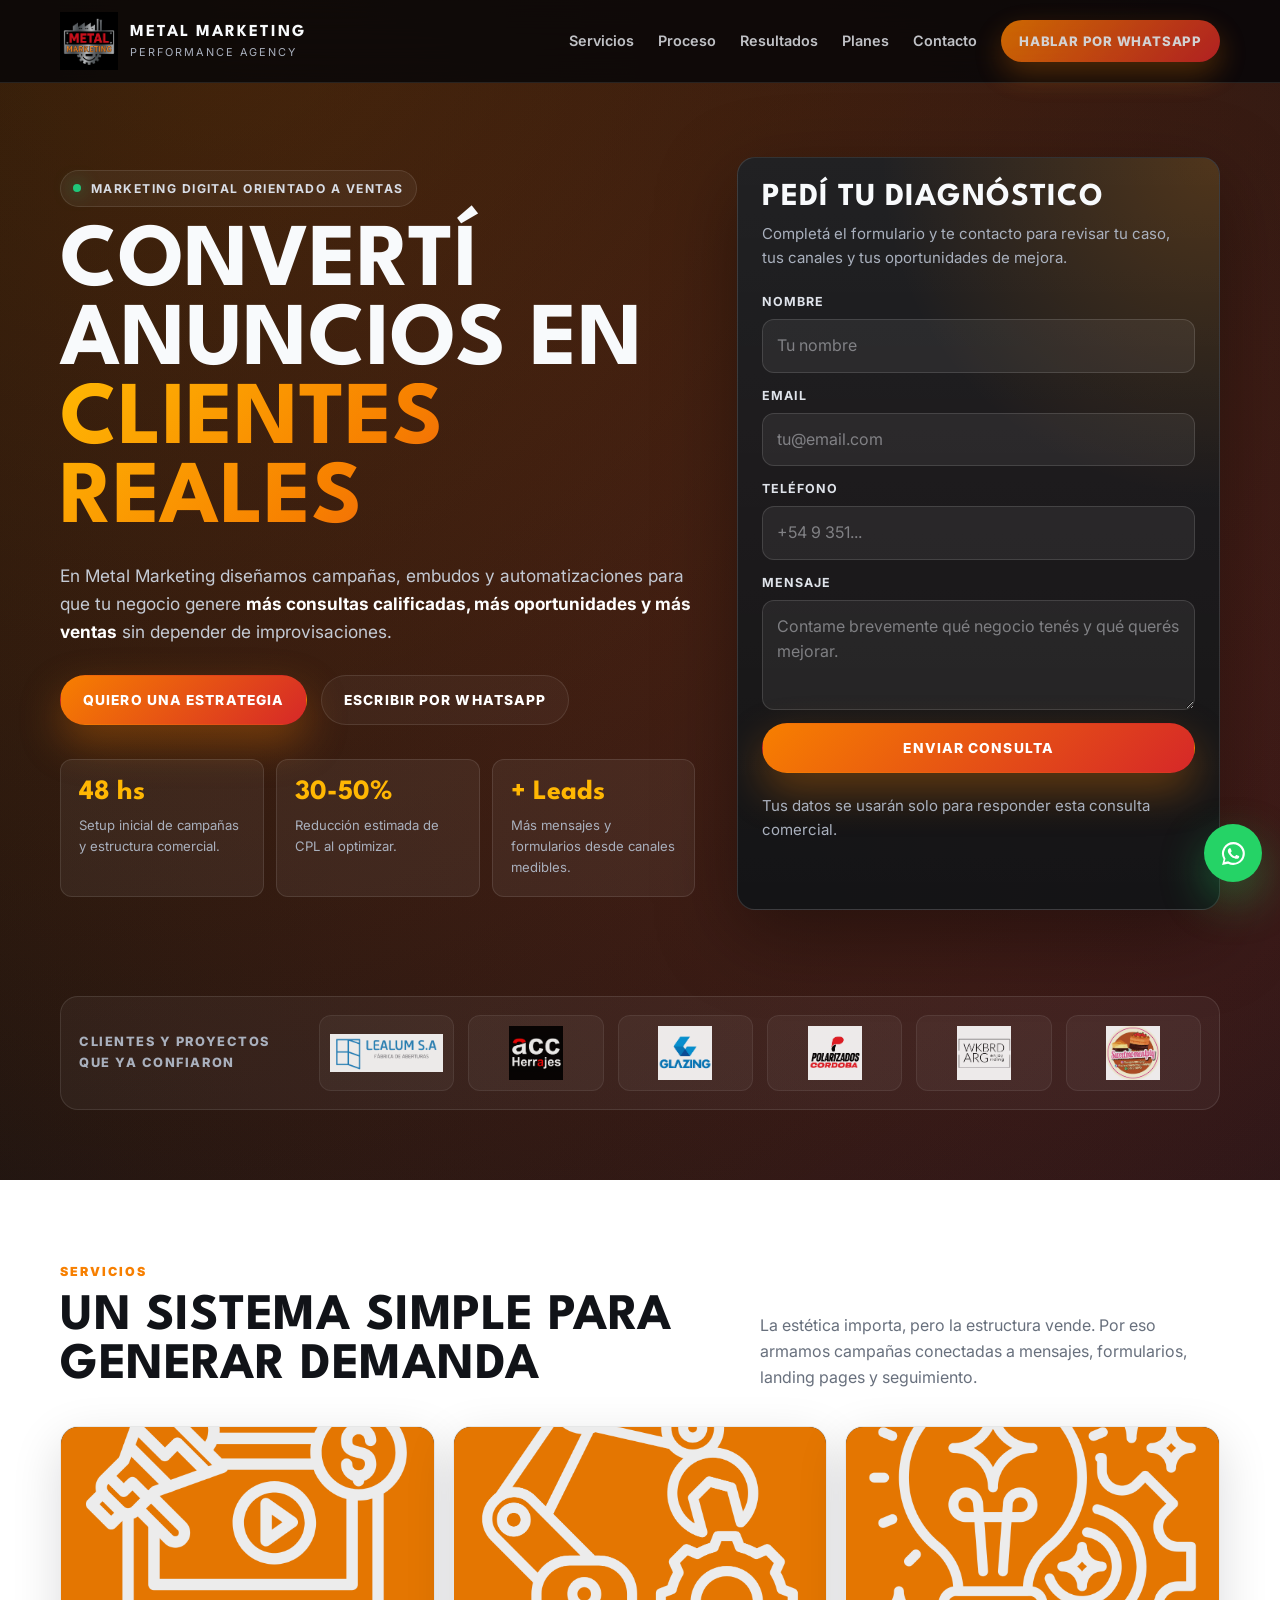
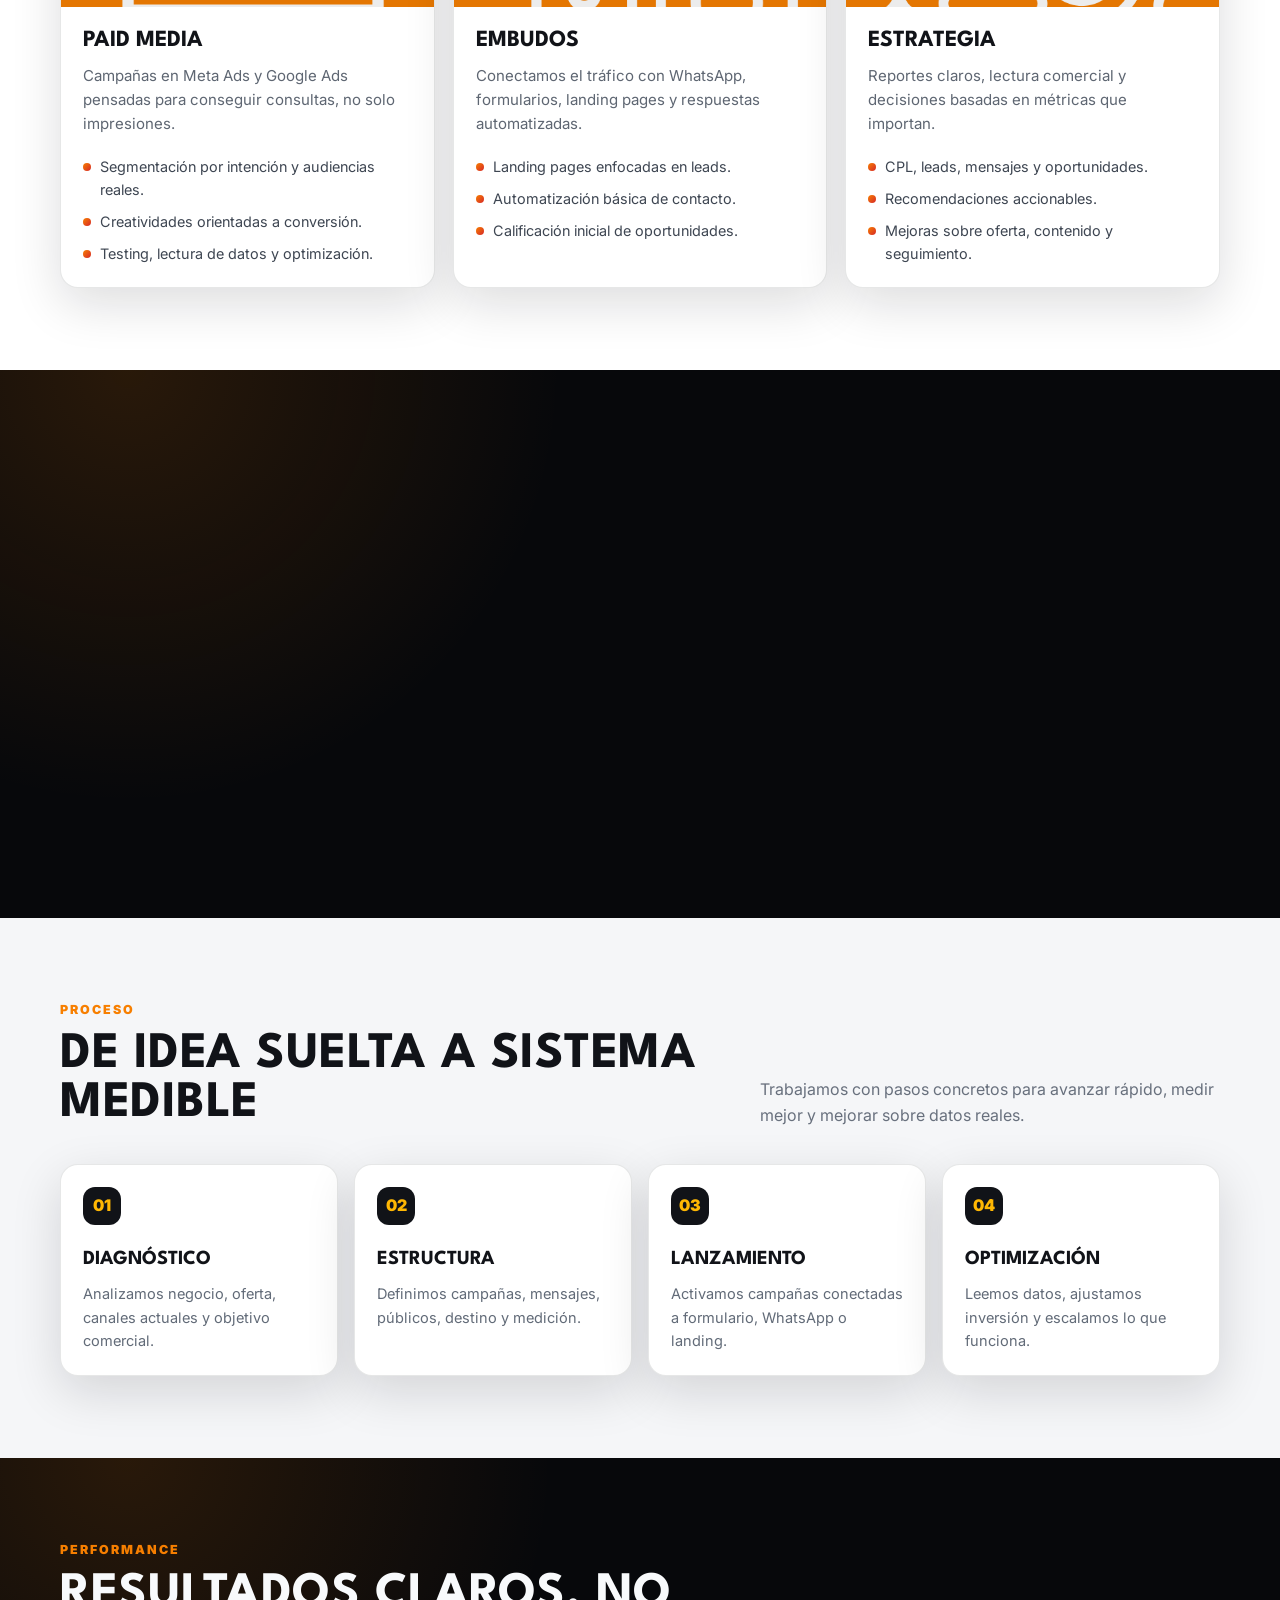
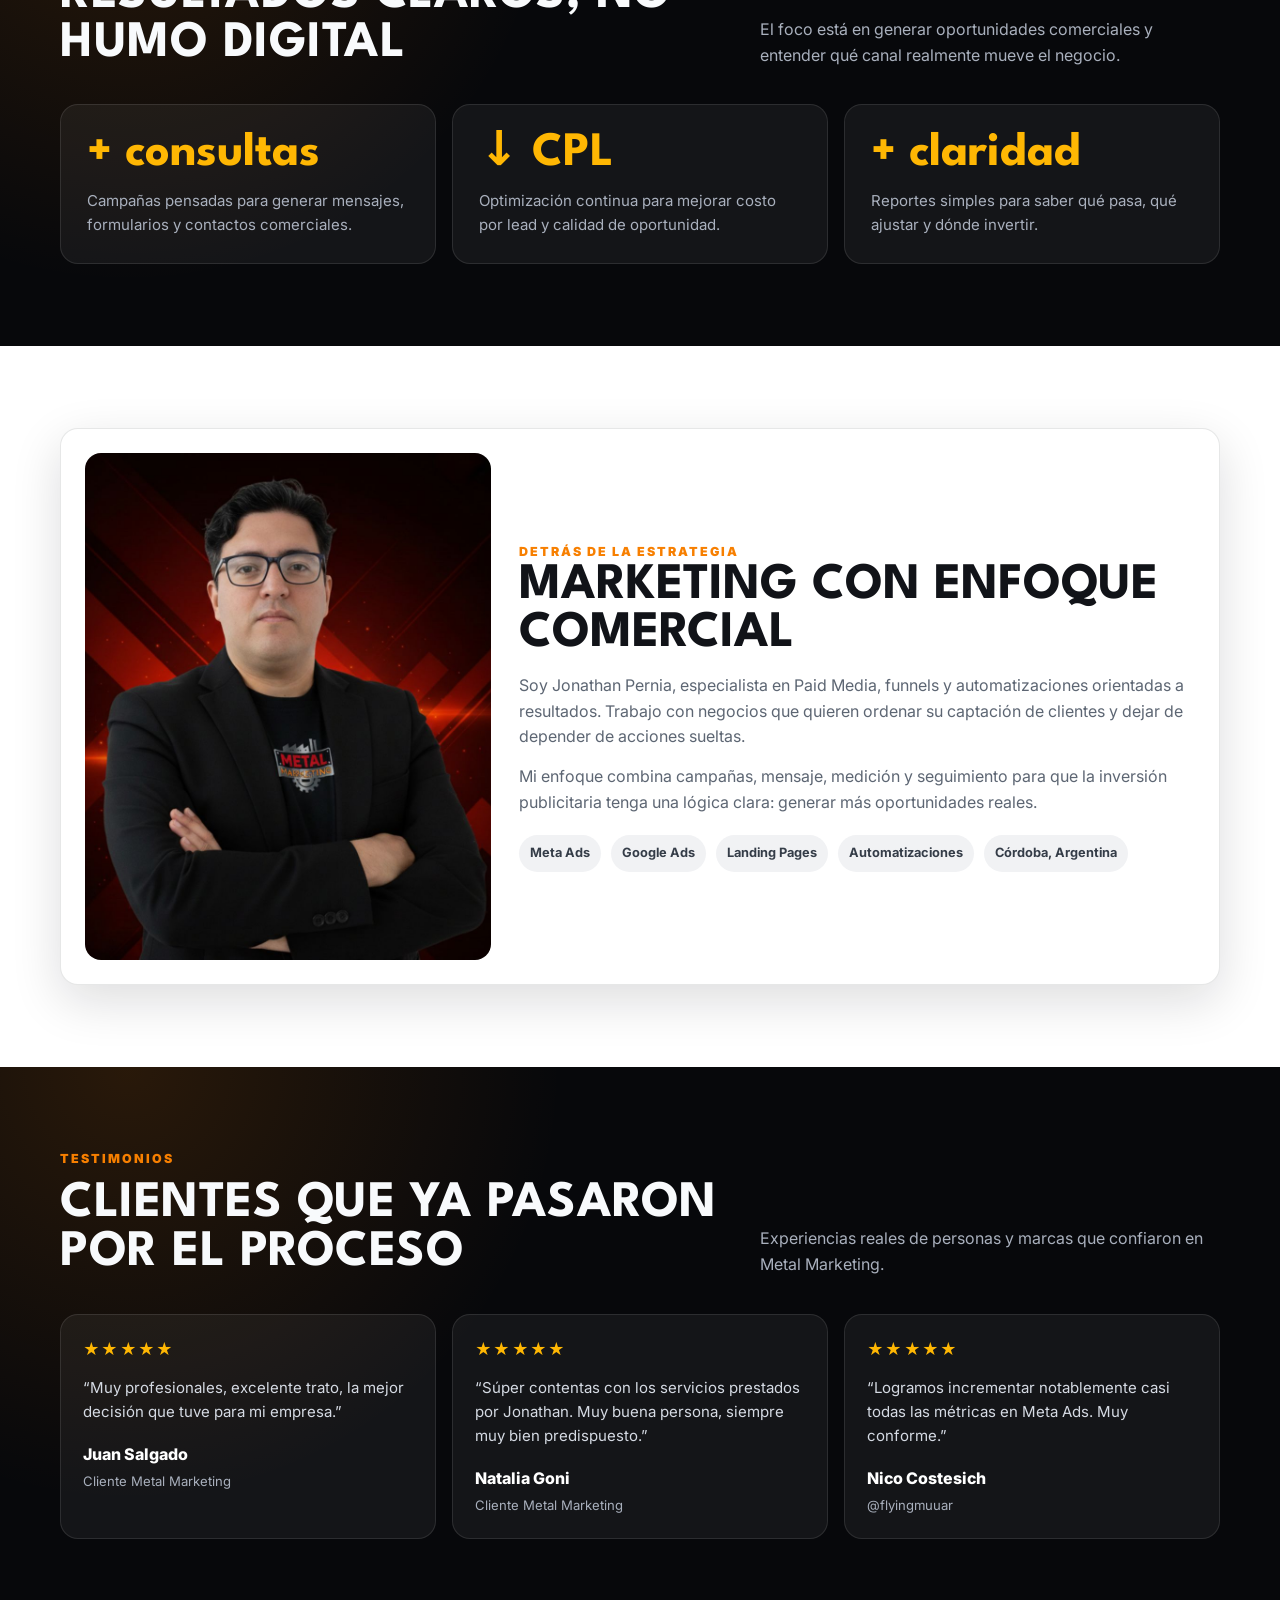
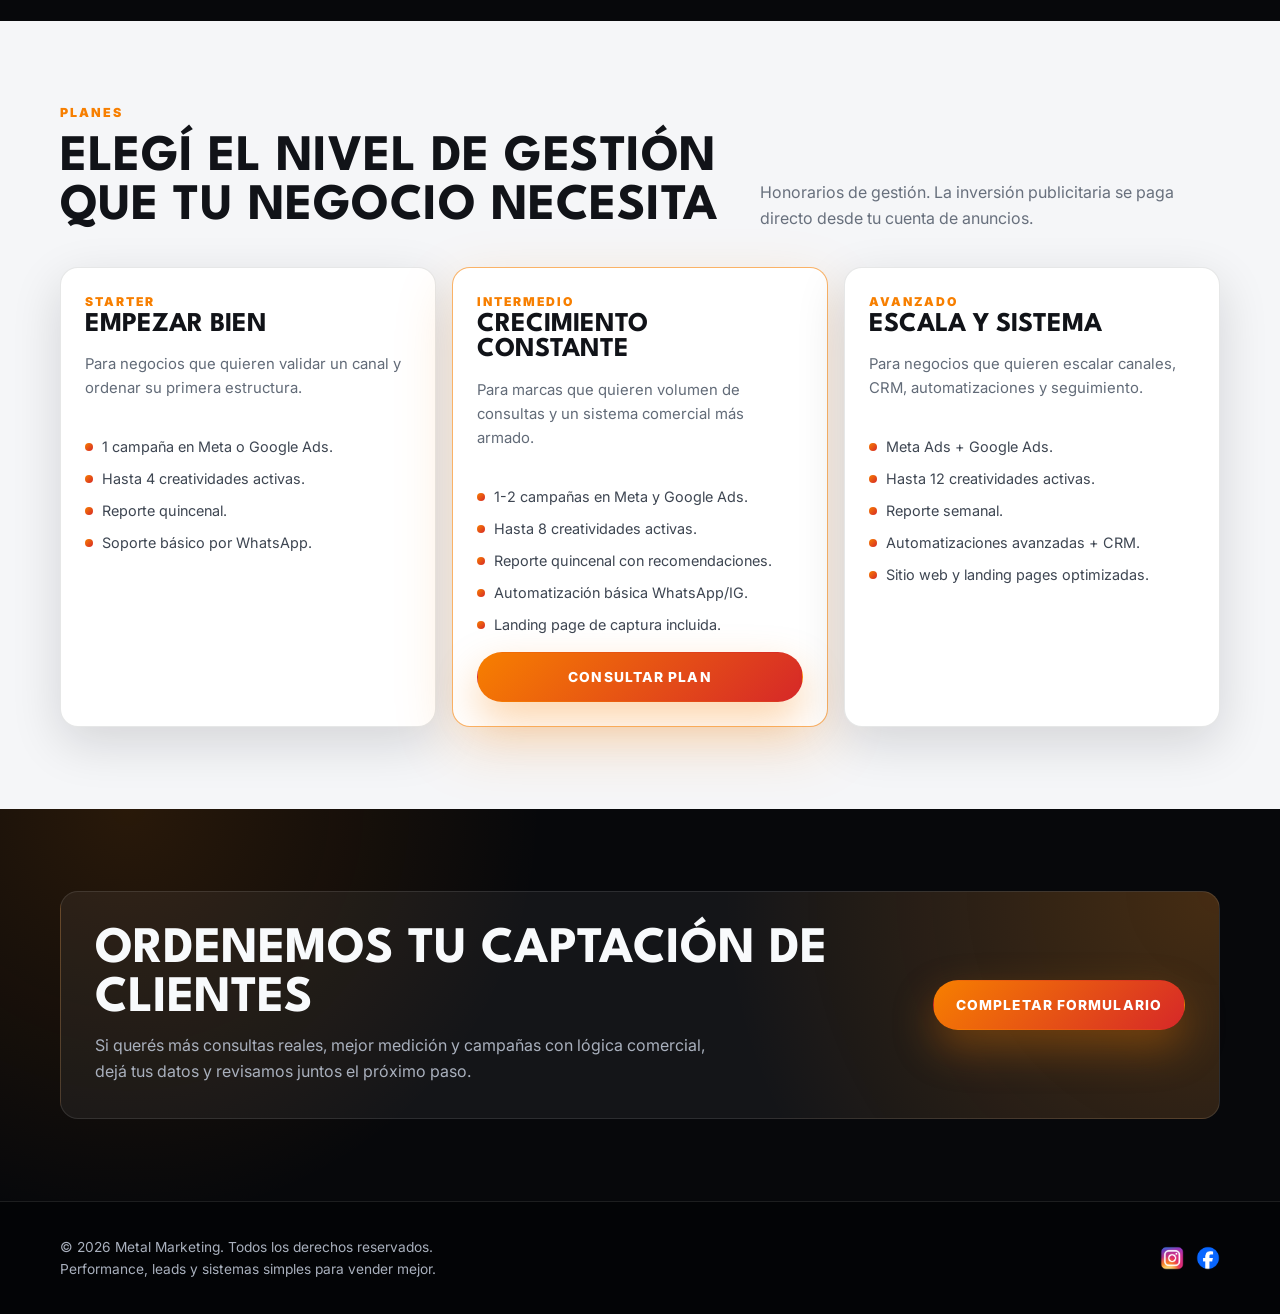
<file: index.html>
<!DOCTYPE html>
<html lang="es">
<head>
  <!-- Google Tag Manager -->
  <script>
    (function(w,d,s,l,i){w[l]=w[l]||[];w[l].push({'gtm.start':
    new Date().getTime(),event:'gtm.js'});var f=d.getElementsByTagName(s)[0],
    j=d.createElement(s),dl=l!='dataLayer'?'&l='+l:'';j.async=true;j.src=
    'https://www.googletagmanager.com/gtm.js?id='+i+dl;f.parentNode.insertBefore(j,f);
    })(window,document,'script','dataLayer','GTM-TBTWVTJF');
  </script>
  <!-- End Google Tag Manager -->

  <meta charset="UTF-8" />
  <meta name="viewport" content="width=device-width, initial-scale=1.0" />

  <title>Metal Marketing | Performance, leads y ventas para negocios</title>

  <meta name="description" content="Agencia de marketing digital enfocada en generar consultas, clientes y ventas para negocios en Argentina. Campañas en Meta Ads, Google Ads, embudos, automatizaciones y landing pages.">
  <meta name="keywords" content="marketing digital, generación de leads, Meta Ads, Google Ads, embudos de ventas, automatizaciones, campañas WhatsApp, Argentina">
  <meta name="author" content="Metal Marketing">

  <meta property="og:title" content="Metal Marketing | Performance, leads y ventas">
  <meta property="og:description" content="Campañas, embudos y automatizaciones para convertir inversión publicitaria en consultas reales.">
  <meta property="og:type" content="website">
  <meta property="og:image" content="./assets/images/og-image-metal-marketing.jpg">

  <link rel="icon" type="image/png" sizes="32x32" href="./assets/images/favicon-metal-marketing.png">

  <link rel="preconnect" href="https://fonts.googleapis.com">
  <link rel="preconnect" href="https://fonts.gstatic.com" crossorigin>
  <link href="https://fonts.googleapis.com/css2?family=League+Spartan:wght@500;600;700;800&family=Inter:wght@400;500;600;700&display=swap" rel="stylesheet">

  <style>
    :root {
      --red: #d62828;
      --orange: #f77f00;
      --amber: #ffb703;
      --black: #050608;
      --ink: #111318;
      --panel: #10131a;
      --panel-soft: #171b24;
      --line: rgba(255, 255, 255, 0.1);
      --line-dark: rgba(17, 19, 24, 0.1);
      --text: #f8fafc;
      --muted: #a9b0bd;
      --paper: #ffffff;
      --paper-soft: #f5f6f8;
      --green: #20c77a;
      --font-heading: "League Spartan", system-ui, sans-serif;
      --font-body: "Inter", system-ui, sans-serif;
      --container: 1160px;
      --radius: 18px;
      --radius-sm: 12px;
      --shadow: 0 24px 80px rgba(0, 0, 0, 0.36);
      --shadow-soft: 0 16px 50px rgba(14, 17, 24, 0.14);
    }

    * {
      margin: 0;
      padding: 0;
      box-sizing: border-box;
    }

    html {
      scroll-behavior: smooth;
    }

    body {
      font-family: var(--font-body);
      color: var(--text);
      background:
        radial-gradient(circle at 18% 0%, rgba(247, 127, 0, 0.22), transparent 30%),
        radial-gradient(circle at 88% 12%, rgba(214, 40, 40, 0.2), transparent 26%),
        linear-gradient(135deg, #07080b 0%, #11141c 45%, #050608 100%);
      line-height: 1.6;
      overflow-x: hidden;
    }

    a {
      color: inherit;
      text-decoration: none;
    }

    img {
      display: block;
      max-width: 100%;
    }

    button,
    input,
    textarea {
      font: inherit;
    }

    .container {
      width: min(100% - 32px, var(--container));
      margin: 0 auto;
    }

    .topbar {
      position: sticky;
      top: 0;
      z-index: 50;
      background: rgba(5, 6, 8, 0.82);
      backdrop-filter: blur(18px);
      border-bottom: 1px solid var(--line);
    }

    .nav {
      height: 82px;
      display: flex;
      align-items: center;
      justify-content: space-between;
      gap: 24px;
    }

    .logo {
      display: flex;
      align-items: center;
      gap: 12px;
      min-width: max-content;
    }

    .logo img {
      height: 58px;
      width: auto;
    }

    .logo-copy {
      display: flex;
      flex-direction: column;
      line-height: 1;
    }

    .logo-copy strong {
      font-family: var(--font-heading);
      font-size: 1.05rem;
      letter-spacing: 0.12em;
    }

    .logo-copy span {
      margin-top: 6px;
      color: var(--muted);
      font-size: 0.68rem;
      letter-spacing: 0.18em;
      text-transform: uppercase;
    }

    .nav-links {
      display: flex;
      align-items: center;
      gap: 24px;
      list-style: none;
      color: #e7eaf0;
      font-size: 0.9rem;
      font-weight: 600;
    }

    .nav-links a {
      opacity: 0.82;
      transition: opacity 0.2s ease, color 0.2s ease;
    }

    .nav-links a:hover {
      color: var(--amber);
      opacity: 1;
    }

    .nav-action {
      display: inline-flex;
      align-items: center;
      justify-content: center;
      min-height: 42px;
      padding: 0 18px;
      border-radius: 999px;
      background: linear-gradient(135deg, var(--orange), var(--red));
      color: #fff;
      font-size: 0.82rem;
      font-weight: 800;
      letter-spacing: 0.06em;
      text-transform: uppercase;
      box-shadow: 0 12px 30px rgba(247, 127, 0, 0.34);
    }

    .menu-toggle {
      display: none;
      width: 42px;
      height: 42px;
      border: 1px solid var(--line);
      border-radius: 12px;
      background: rgba(255, 255, 255, 0.04);
      cursor: pointer;
    }

    .menu-toggle span {
      display: block;
      width: 19px;
      height: 2px;
      margin: 4px auto;
      border-radius: 999px;
      background: #fff;
    }

    .hero {
      padding: 74px 0 70px;
    }

    .hero-grid {
      display: grid;
      grid-template-columns: minmax(0, 1.08fr) minmax(360px, 0.82fr);
      gap: 42px;
      align-items: center;
    }

    .eyebrow {
      display: inline-flex;
      align-items: center;
      gap: 10px;
      width: fit-content;
      padding: 8px 12px;
      border: 1px solid var(--line);
      border-radius: 999px;
      background: rgba(255, 255, 255, 0.05);
      color: #d8dde6;
      font-size: 0.76rem;
      font-weight: 700;
      letter-spacing: 0.12em;
      text-transform: uppercase;
    }

    .eyebrow::before {
      content: "";
      width: 8px;
      height: 8px;
      border-radius: 999px;
      background: var(--green);
      box-shadow: 0 0 18px rgba(32, 199, 122, 0.8);
    }

    .hero h1 {
      margin-top: 18px;
      font-family: var(--font-heading);
      font-size: clamp(3.3rem, 7vw, 6.1rem);
      line-height: 0.88;
      letter-spacing: 0;
      text-transform: uppercase;
      max-width: 850px;
    }

    .hero h1 span {
      display: inline-block;
      background: linear-gradient(135deg, #ffb703 0%, #f77f00 48%, #d62828 100%);
      -webkit-background-clip: text;
      background-clip: text;
      color: transparent;
    }

    .hero-lead {
      margin-top: 22px;
      max-width: 660px;
      color: #c4cad4;
      font-size: 1.08rem;
    }

    .hero-lead strong {
      color: #fff;
    }

    .hero-actions {
      display: flex;
      flex-wrap: wrap;
      gap: 14px;
      margin-top: 30px;
    }

    .btn {
      display: inline-flex;
      align-items: center;
      justify-content: center;
      min-height: 50px;
      padding: 0 22px;
      border: 1px solid transparent;
      border-radius: 999px;
      font-size: 0.86rem;
      font-weight: 800;
      letter-spacing: 0.08em;
      text-transform: uppercase;
      cursor: pointer;
      transition: transform 0.2s ease, box-shadow 0.2s ease, border-color 0.2s ease;
    }

    .btn-primary {
      background: linear-gradient(135deg, var(--orange), var(--red));
      color: #fff;
      box-shadow: 0 18px 42px rgba(247, 127, 0, 0.34);
    }

    .btn-primary:hover {
      transform: translateY(-2px);
      box-shadow: 0 22px 54px rgba(247, 127, 0, 0.45);
    }

    .btn-secondary {
      border-color: var(--line);
      color: #fff;
      background: rgba(255, 255, 255, 0.04);
    }

    .btn-secondary:hover {
      border-color: rgba(255, 183, 3, 0.65);
      transform: translateY(-2px);
    }

    .proof-row {
      display: grid;
      grid-template-columns: repeat(3, minmax(0, 1fr));
      gap: 12px;
      margin-top: 34px;
      max-width: 720px;
    }

    .proof-card {
      min-height: 112px;
      padding: 18px;
      border: 1px solid var(--line);
      border-radius: var(--radius-sm);
      background: rgba(255, 255, 255, 0.055);
    }

    .proof-card strong {
      display: block;
      font-family: var(--font-heading);
      color: var(--amber);
      font-size: 1.75rem;
      line-height: 1;
    }

    .proof-card span {
      display: block;
      margin-top: 9px;
      color: var(--muted);
      font-size: 0.82rem;
    }

    .lead-panel {
      position: relative;
      border: 1px solid rgba(255, 255, 255, 0.13);
      border-radius: var(--radius);
      background:
        linear-gradient(180deg, rgba(255, 255, 255, 0.09), rgba(255, 255, 255, 0.035)),
        rgba(8, 10, 14, 0.92);
      box-shadow: var(--shadow);
      padding: 24px;
      overflow: hidden;
    }

    .lead-panel::before {
      content: "";
      position: absolute;
      inset: 0;
      background: radial-gradient(circle at top right, rgba(247, 127, 0, 0.22), transparent 38%);
      pointer-events: none;
    }

    .lead-panel > * {
      position: relative;
    }

    .lead-panel h2 {
      font-family: var(--font-heading);
      font-size: 2rem;
      line-height: 1;
      text-transform: uppercase;
      letter-spacing: 0.03em;
    }

    .lead-panel p {
      margin-top: 8px;
      color: var(--muted);
      font-size: 0.94rem;
    }

    .form {
      display: grid;
      gap: 13px;
      margin-top: 22px;
    }

    .field {
      display: grid;
      gap: 7px;
    }

    .field label {
      color: #dfe3ea;
      font-size: 0.78rem;
      font-weight: 700;
      letter-spacing: 0.08em;
      text-transform: uppercase;
    }

    .field input,
    .field textarea {
      width: 100%;
      border: 1px solid rgba(255, 255, 255, 0.13);
      border-radius: 12px;
      background: rgba(255, 255, 255, 0.06);
      color: #fff;
      outline: none;
      padding: 13px 14px;
      transition: border-color 0.2s ease, background 0.2s ease;
    }

    .field textarea {
      min-height: 110px;
      resize: vertical;
    }

    .field input:focus,
    .field textarea:focus {
      border-color: rgba(255, 183, 3, 0.7);
      background: rgba(255, 255, 255, 0.09);
    }

    .field input::placeholder,
    .field textarea::placeholder {
      color: rgba(231, 234, 240, 0.46);
    }

    .form-note {
      color: var(--muted);
      font-size: 0.78rem;
    }

    .form-status {
      min-height: 22px;
      color: #dfe3ea;
      font-size: 0.86rem;
    }

    .clients {
      padding: 16px 0 70px;
    }

    .client-strip {
      display: grid;
      grid-template-columns: 220px 1fr;
      gap: 20px;
      align-items: center;
      border: 1px solid var(--line);
      border-radius: var(--radius);
      background: rgba(255, 255, 255, 0.045);
      padding: 18px;
    }

    .client-strip p {
      color: var(--muted);
      font-size: 0.8rem;
      font-weight: 800;
      letter-spacing: 0.12em;
      text-transform: uppercase;
    }

    .client-logos {
      display: grid;
      grid-template-columns: repeat(6, minmax(0, 1fr));
      gap: 14px;
      align-items: center;
    }

    .client-logo {
      height: 76px;
      display: flex;
      align-items: center;
      justify-content: center;
      border-radius: 12px;
      background: rgba(255, 255, 255, 0.045);
      border: 1px solid rgba(255, 255, 255, 0.07);
      padding: 10px;
    }

    .client-logo img {
      max-height: 54px;
      width: auto;
      opacity: 0.9;
    }

    section {
      padding: 82px 0;
    }

    .section-light {
      background: var(--paper);
      color: var(--ink);
    }

    .section-soft {
      background: var(--paper-soft);
      color: var(--ink);
    }

    .section-dark {
      background:
        radial-gradient(circle at 10% 0%, rgba(247, 127, 0, 0.14), transparent 34%),
        #07080b;
      color: var(--text);
    }

    .section-head {
      display: grid;
      grid-template-columns: minmax(0, 0.8fr) minmax(320px, 0.55fr);
      gap: 32px;
      align-items: end;
      margin-bottom: 36px;
    }

    .section-kicker {
      color: var(--orange);
      font-size: 0.78rem;
      font-weight: 900;
      letter-spacing: 0.16em;
      text-transform: uppercase;
    }

    .section-head h2 {
      margin-top: 10px;
      font-family: var(--font-heading);
      font-size: clamp(2.3rem, 4vw, 4rem);
      line-height: 0.96;
      text-transform: uppercase;
      letter-spacing: 0.01em;
    }

    .section-head p {
      color: #68707d;
      font-size: 1rem;
    }

    .section-dark .section-head p {
      color: var(--muted);
    }

    .services-grid {
      display: grid;
      grid-template-columns: repeat(3, minmax(0, 1fr));
      gap: 18px;
    }

    .service-card {
      min-height: 420px;
      display: flex;
      flex-direction: column;
      border: 1px solid var(--line-dark);
      border-radius: var(--radius);
      background: #fff;
      overflow: hidden;
      box-shadow: var(--shadow-soft);
    }

    .service-card figure {
      height: 180px;
      background: #111318;
      overflow: hidden;
    }

    .service-card img {
      width: 100%;
      height: 100%;
      object-fit: cover;
      opacity: 0.92;
      transition: transform 0.35s ease;
    }

    .service-card:hover img {
      transform: scale(1.04);
    }

    .service-body {
      display: flex;
      flex-direction: column;
      flex: 1;
      padding: 22px;
    }

    .service-body h3 {
      font-family: var(--font-heading);
      font-size: 1.45rem;
      line-height: 1;
      text-transform: uppercase;
    }

    .service-body p {
      margin-top: 12px;
      color: #5e6672;
      font-size: 0.94rem;
    }

    .feature-list {
      display: grid;
      gap: 9px;
      margin-top: 18px;
      list-style: none;
      color: #3e4652;
      font-size: 0.9rem;
    }

    .feature-list li {
      display: flex;
      gap: 9px;
      align-items: flex-start;
    }

    .feature-list li::before {
      content: "";
      width: 8px;
      height: 8px;
      margin-top: 8px;
      flex: 0 0 8px;
      border-radius: 999px;
      background: linear-gradient(135deg, var(--orange), var(--red));
    }

    .split {
      display: grid;
      grid-template-columns: minmax(0, 0.9fr) minmax(0, 1.1fr);
      gap: 42px;
      align-items: center;
    }

    .diagnosis-card {
      border: 1px solid var(--line);
      border-radius: var(--radius);
      background: rgba(255, 255, 255, 0.05);
      padding: 26px;
      box-shadow: var(--shadow);
    }

    .diagnosis-card h2 {
      font-family: var(--font-heading);
      font-size: clamp(2.4rem, 5vw, 4.5rem);
      line-height: 0.92;
      text-transform: uppercase;
    }

    .diagnosis-card p {
      margin-top: 18px;
      color: var(--muted);
    }

    .problem-list {
      display: grid;
      gap: 12px;
    }

    .problem-item {
      display: grid;
      grid-template-columns: 44px 1fr;
      gap: 14px;
      align-items: start;
      padding: 18px;
      border: 1px solid var(--line);
      border-radius: var(--radius-sm);
      background: rgba(255, 255, 255, 0.045);
    }

    .problem-number {
      width: 44px;
      height: 44px;
      display: flex;
      align-items: center;
      justify-content: center;
      border-radius: 14px;
      background: linear-gradient(135deg, var(--orange), var(--red));
      font-weight: 900;
    }

    .problem-item h3 {
      font-size: 1rem;
    }

    .problem-item p {
      margin-top: 4px;
      color: var(--muted);
      font-size: 0.91rem;
    }

    .process-grid {
      display: grid;
      grid-template-columns: repeat(4, minmax(0, 1fr));
      gap: 16px;
    }

    .process-step {
      border: 1px solid var(--line-dark);
      border-radius: var(--radius);
      background: #fff;
      padding: 22px;
      box-shadow: var(--shadow-soft);
    }

    .process-step span {
      display: inline-flex;
      align-items: center;
      justify-content: center;
      width: 38px;
      height: 38px;
      border-radius: 12px;
      background: #111318;
      color: var(--amber);
      font-weight: 900;
    }

    .process-step h3 {
      margin-top: 18px;
      font-family: var(--font-heading);
      font-size: 1.25rem;
      text-transform: uppercase;
    }

    .process-step p {
      margin-top: 8px;
      color: #626b78;
      font-size: 0.91rem;
    }

    .results-panel {
      display: grid;
      grid-template-columns: repeat(3, minmax(0, 1fr));
      gap: 16px;
    }

    .result-card {
      border: 1px solid var(--line);
      border-radius: var(--radius);
      background: rgba(255, 255, 255, 0.055);
      padding: 26px;
    }

    .result-card strong {
      display: block;
      font-family: var(--font-heading);
      color: var(--amber);
      font-size: 3rem;
      line-height: 0.95;
    }

    .result-card p {
      margin-top: 12px;
      color: var(--muted);
      font-size: 0.94rem;
    }

    .about-card {
      display: grid;
      grid-template-columns: minmax(280px, 0.75fr) minmax(0, 1.25fr);
      gap: 28px;
      align-items: center;
      border: 1px solid var(--line-dark);
      border-radius: var(--radius);
      background: #fff;
      padding: 24px;
      box-shadow: var(--shadow-soft);
    }

    .about-photo {
      overflow: hidden;
      border-radius: 16px;
      background: #111318;
      aspect-ratio: 4 / 5;
    }

    .about-photo img {
      width: 100%;
      height: 100%;
      object-fit: cover;
    }

    .about-copy h2 {
      font-family: var(--font-heading);
      font-size: clamp(2.2rem, 4vw, 3.6rem);
      line-height: 0.95;
      text-transform: uppercase;
    }

    .about-copy p {
      margin-top: 14px;
      color: #5d6673;
    }

    .tags {
      display: flex;
      flex-wrap: wrap;
      gap: 10px;
      margin-top: 20px;
    }

    .tag {
      padding: 8px 11px;
      border-radius: 999px;
      background: #f1f2f4;
      color: #353d48;
      font-size: 0.8rem;
      font-weight: 700;
    }

    .testimonial-grid {
      display: grid;
      grid-template-columns: repeat(3, minmax(0, 1fr));
      gap: 16px;
    }

    .testimonial-card {
      border: 1px solid var(--line);
      border-radius: var(--radius);
      background: rgba(255, 255, 255, 0.055);
      padding: 22px;
    }

    .stars {
      color: var(--amber);
      letter-spacing: 0.08em;
    }

    .testimonial-card blockquote {
      margin-top: 14px;
      color: #d5dae3;
      font-size: 0.94rem;
    }

    .testimonial-card cite {
      display: block;
      margin-top: 18px;
      color: #fff;
      font-style: normal;
      font-weight: 800;
    }

    .testimonial-card span {
      display: block;
      margin-top: 3px;
      color: var(--muted);
      font-size: 0.82rem;
    }

    .pricing-grid {
      display: grid;
      grid-template-columns: repeat(3, minmax(0, 1fr));
      gap: 16px;
    }

    .pricing-card {
      display: flex;
      flex-direction: column;
      gap: 16px;
      border: 1px solid var(--line-dark);
      border-radius: var(--radius);
      background: #fff;
      padding: 24px;
      box-shadow: var(--shadow-soft);
    }

    .pricing-card.featured {
      border-color: rgba(247, 127, 0, 0.6);
      box-shadow: 0 20px 60px rgba(247, 127, 0, 0.2);
    }

    .pricing-label {
      color: var(--orange);
      font-size: 0.76rem;
      font-weight: 900;
      letter-spacing: 0.16em;
      text-transform: uppercase;
    }

    .pricing-card h3 {
      font-family: var(--font-heading);
      font-size: 1.7rem;
      line-height: 0.95;
      text-transform: uppercase;
    }

    .pricing-card p {
      color: #626b78;
      font-size: 0.93rem;
    }

    .pricing-card .btn {
      margin-top: auto;
      width: 100%;
    }

    .contact-band {
      border: 1px solid var(--line);
      border-radius: var(--radius);
      background:
        radial-gradient(circle at top right, rgba(247, 127, 0, 0.22), transparent 42%),
        rgba(255, 255, 255, 0.055);
      padding: 34px;
      display: grid;
      grid-template-columns: minmax(0, 1fr) auto;
      gap: 24px;
      align-items: center;
    }

    .contact-band h2 {
      font-family: var(--font-heading);
      font-size: clamp(2rem, 4vw, 3.2rem);
      line-height: 0.95;
      text-transform: uppercase;
    }

    .contact-band p {
      margin-top: 10px;
      color: var(--muted);
      max-width: 620px;
    }

    .footer {
      padding: 34px 0;
      border-top: 1px solid var(--line);
      background: #030406;
      color: var(--muted);
      font-size: 0.86rem;
    }

    .footer-inner {
      display: flex;
      justify-content: space-between;
      gap: 20px;
      align-items: center;
    }

    .footer-socials {
      display: flex;
      align-items: center;
      gap: 12px;
    }

    .footer-socials img {
      height: 24px;
      width: auto;
    }

    .whatsapp-float {
      position: fixed;
      right: 18px;
      bottom: 18px;
      z-index: 80;
      display: flex;
      align-items: center;
      justify-content: center;
      width: 58px;
      height: 58px;
      border-radius: 999px;
      background: #25d366;
      color: #fff;
      box-shadow: 0 18px 45px rgba(37, 211, 102, 0.38);
      transition: transform 0.2s ease;
    }

    .whatsapp-float:hover {
      transform: translateY(-2px) scale(1.03);
    }

    .whatsapp-float svg {
      width: 29px;
      height: 29px;
      fill: currentColor;
    }

    .fade-in {
      opacity: 0;
      transform: translateY(18px);
      transition: opacity 0.55s ease, transform 0.55s ease;
    }

    .fade-in.visible {
      opacity: 1;
      transform: translateY(0);
    }

    @media (max-width: 980px) {
      .hero-grid,
      .split,
      .section-head,
      .about-card,
      .contact-band {
        grid-template-columns: 1fr;
      }

      .hero-grid {
        gap: 30px;
      }

      .services-grid,
      .pricing-grid,
      .testimonial-grid,
      .results-panel {
        grid-template-columns: 1fr;
      }

      .process-grid {
        grid-template-columns: repeat(2, minmax(0, 1fr));
      }

      .client-strip {
        grid-template-columns: 1fr;
      }

      .client-logos {
        grid-template-columns: repeat(3, minmax(0, 1fr));
      }

      .contact-band {
        text-align: left;
      }
    }

    @media (max-width: 760px) {
      .nav {
        height: 72px;
      }

      .logo img {
        height: 48px;
      }

      .logo-copy span {
        display: none;
      }

      .menu-toggle {
        display: block;
      }

      .nav-links {
        position: fixed;
        left: 16px;
        right: 16px;
        top: 82px;
        display: grid;
        gap: 0;
        padding: 12px;
        border: 1px solid var(--line);
        border-radius: 16px;
        background: rgba(5, 6, 8, 0.96);
        box-shadow: var(--shadow);
        transform: translateY(-130%);
        opacity: 0;
        pointer-events: none;
        transition: transform 0.22s ease, opacity 0.22s ease;
      }

      .nav-links.active {
        transform: translateY(0);
        opacity: 1;
        pointer-events: auto;
      }

      .nav-links li a {
        display: block;
        padding: 12px;
      }

      .nav-action {
        width: 100%;
        margin-top: 6px;
      }

      .hero {
        padding: 46px 0 52px;
      }

      .hero h1 {
        font-size: clamp(3rem, 16vw, 4.5rem);
      }

      .proof-row,
      .process-grid {
        grid-template-columns: 1fr;
      }

      .hero-actions .btn {
        width: 100%;
      }

      section {
        padding: 60px 0;
      }

      .client-logos {
        grid-template-columns: repeat(2, minmax(0, 1fr));
      }

      .footer-inner {
        flex-direction: column;
        align-items: flex-start;
      }
    }
  </style>
</head>

<body>
  <!-- Google Tag Manager (noscript) -->
  <noscript>
    <iframe src="https://www.googletagmanager.com/ns.html?id=GTM-TBTWVTJF" height="0" width="0" style="display:none;visibility:hidden"></iframe>
  </noscript>
  <!-- End Google Tag Manager (noscript) -->

  <header class="topbar">
    <div class="container">
      <nav class="nav" aria-label="Navegación principal">
        <a class="logo" href="#inicio" aria-label="Metal Marketing">
          <img src="./assets/images/logo-metal-marketing.png" alt="Metal Marketing Logo">
          <span class="logo-copy">
            <strong>METAL MARKETING</strong>
            <span>Performance Agency</span>
          </span>
        </a>

        <button class="menu-toggle" id="menuToggle" type="button" aria-label="Abrir menú">
          <span></span>
          <span></span>
          <span></span>
        </button>

        <ul class="nav-links" id="navMenu">
          <li><a href="#servicios">Servicios</a></li>
          <li><a href="#proceso">Proceso</a></li>
          <li><a href="#resultados">Resultados</a></li>
          <li><a href="#planes">Planes</a></li>
          <li><a href="#contacto">Contacto</a></li>
          <li>
            <a class="nav-action js-whatsapp" href="https://wa.me/5493515310015?text=Hola%20Metal%20Marketing%2C%20quiero%20mejorar%20el%20marketing%20de%20mi%20negocio.%20%C2%BFPodemos%20hablar%3F" target="_blank" rel="noopener">
              Hablar por WhatsApp
            </a>
          </li>
        </ul>
      </nav>
    </div>
  </header>

  <main id="inicio">
    <section class="hero">
      <div class="container">
        <div class="hero-grid">
          <div class="fade-in">
            <div class="eyebrow">Marketing digital orientado a ventas</div>

            <h1>
              Convertí anuncios en <span>clientes reales</span>
            </h1>

            <p class="hero-lead">
              En Metal Marketing diseñamos campañas, embudos y automatizaciones para que tu negocio genere
              <strong>más consultas calificadas, más oportunidades y más ventas</strong> sin depender de improvisaciones.
            </p>

            <div class="hero-actions">
              <a class="btn btn-primary" href="#contacto">Quiero una estrategia</a>
              <a class="btn btn-secondary js-whatsapp" href="https://wa.me/5493515310015?text=Hola%20Metal%20Marketing%2C%20quiero%20mejorar%20el%20marketing%20de%20mi%20negocio.%20%C2%BFPodemos%20hablar%3F" target="_blank" rel="noopener">Escribir por WhatsApp</a>
            </div>

            <div class="proof-row">
              <div class="proof-card">
                <strong>48 hs</strong>
                <span>Setup inicial de campañas y estructura comercial.</span>
              </div>
              <div class="proof-card">
                <strong>30-50%</strong>
                <span>Reducción estimada de CPL al optimizar.</span>
              </div>
              <div class="proof-card">
                <strong>+ Leads</strong>
                <span>Más mensajes y formularios desde canales medibles.</span>
              </div>
            </div>
          </div>

          <aside class="lead-panel fade-in" id="contacto">
            <h2>Pedí tu diagnóstico</h2>
            <p>Completá el formulario y te contacto para revisar tu caso, tus canales y tus oportunidades de mejora.</p>

            <form class="form" id="leadForm">
              <input type="hidden" name="Origen" value="Landing Metal Marketing - Home">
              <input type="hidden" name="Timestamp" id="timestampField">
              <input type="hidden" name="UTM Source" id="utmSourceField">
              <input type="hidden" name="UTM Medium" id="utmMediumField">
              <input type="hidden" name="UTM Campaign" id="utmCampaignField">
              <input type="hidden" name="UTM Content" id="utmContentField">
              <input type="hidden" name="UTM Term" id="utmTermField">
              <input type="hidden" name="Landing URL" id="landingUrlField">

              <div class="field">
                <label for="nombre">Nombre</label>
                <input id="nombre" name="Nombre" type="text" placeholder="Tu nombre" autocomplete="name" required>
              </div>

              <div class="field">
                <label for="email">Email</label>
                <input id="email" name="Email" type="email" placeholder="tu@email.com" autocomplete="email" required>
              </div>

              <div class="field">
                <label for="telefono">Teléfono</label>
                <input id="telefono" name="Telefono" type="tel" placeholder="+54 9 351..." autocomplete="tel" required>
              </div>

              <div class="field">
                <label for="mensaje">Mensaje</label>
                <textarea id="mensaje" name="Mensaje" placeholder="Contame brevemente qué negocio tenés y qué querés mejorar." required></textarea>
              </div>

              <button class="btn btn-primary" id="submitBtn" type="submit">Enviar consulta</button>

              <p class="form-note">Tus datos se usarán solo para responder esta consulta comercial.</p>
              <p class="form-status" id="formStatus" aria-live="polite"></p>
            </form>
          </aside>
        </div>
      </div>
    </section>

    <section class="clients">
      <div class="container">
        <div class="client-strip fade-in">
          <p>Clientes y proyectos que ya confiaron</p>
          <div class="client-logos">
            <div class="client-logo"><img src="./assets/images/imagen1.jpg" alt="Cliente 1"></div>
            <div class="client-logo"><img src="./assets/images/imagen2.jpg" alt="Cliente 2"></div>
            <div class="client-logo"><img src="./assets/images/imagen3.jpg" alt="Cliente 3"></div>
            <div class="client-logo"><img src="./assets/images/imagen4.jpg" alt="Cliente 4"></div>
            <div class="client-logo"><img src="./assets/images/imagen5.jpg" alt="Cliente 5"></div>
            <div class="client-logo"><img src="./assets/images/imagen6.jpg" alt="Cliente 6"></div>
          </div>
        </div>
      </div>
    </section>

    <section class="section-light" id="servicios">
      <div class="container">
        <div class="section-head fade-in">
          <div>
            <div class="section-kicker">Servicios</div>
            <h2>Un sistema simple para generar demanda</h2>
          </div>
          <p>La estética importa, pero la estructura vende. Por eso armamos campañas conectadas a mensajes, formularios, landing pages y seguimiento.</p>
        </div>

        <div class="services-grid">
          <article class="service-card fade-in">
            <figure>
              <img src="./assets/images/servicio-campanas.jpg" alt="Campañas publicitarias Meta Ads y Google Ads">
            </figure>
            <div class="service-body">
              <h3>Paid Media</h3>
              <p>Campañas en Meta Ads y Google Ads pensadas para conseguir consultas, no solo impresiones.</p>
              <ul class="feature-list">
                <li>Segmentación por intención y audiencias reales.</li>
                <li>Creatividades orientadas a conversión.</li>
                <li>Testing, lectura de datos y optimización.</li>
              </ul>
            </div>
          </article>

          <article class="service-card fade-in">
            <figure>
              <img src="./assets/images/servicio-automatizaciones.jpg" alt="Automatizaciones y embudos">
            </figure>
            <div class="service-body">
              <h3>Embudos</h3>
              <p>Conectamos el tráfico con WhatsApp, formularios, landing pages y respuestas automatizadas.</p>
              <ul class="feature-list">
                <li>Landing pages enfocadas en leads.</li>
                <li>Automatización básica de contacto.</li>
                <li>Calificación inicial de oportunidades.</li>
              </ul>
            </div>
          </article>

          <article class="service-card fade-in">
            <figure>
              <img src="./assets/images/servicio-estrategia.jpg" alt="Estrategia y consultoría de marketing">
            </figure>
            <div class="service-body">
              <h3>Estrategia</h3>
              <p>Reportes claros, lectura comercial y decisiones basadas en métricas que importan.</p>
              <ul class="feature-list">
                <li>CPL, leads, mensajes y oportunidades.</li>
                <li>Recomendaciones accionables.</li>
                <li>Mejoras sobre oferta, contenido y seguimiento.</li>
              </ul>
            </div>
          </article>
        </div>
      </div>
    </section>

    <section class="section-dark">
      <div class="container">
        <div class="split">
          <div class="diagnosis-card fade-in">
            <h2>Si no llegan consultas, no siempre falta pauta</h2>
            <p>Muchas veces el problema está en la oferta, el mensaje, el destino del anuncio o la forma de medir. Antes de escalar, ordenamos la estructura.</p>
          </div>

          <div class="problem-list">
            <div class="problem-item fade-in">
              <div class="problem-number">01</div>
              <div>
                <h3>Anuncios que atraen curiosos, pero no compradores</h3>
                <p>Revisamos mensaje, segmentación y creatividad para filtrar mejor la demanda.</p>
              </div>
            </div>

            <div class="problem-item fade-in">
              <div class="problem-number">02</div>
              <div>
                <h3>Leads que entran, pero nadie los convierte</h3>
                <p>Mejoramos el camino posterior: WhatsApp, formulario, respuesta y seguimiento.</p>
              </div>
            </div>

            <div class="problem-item fade-in">
              <div class="problem-number">03</div>
              <div>
                <h3>Métricas lindas, ventas flojas</h3>
                <p>Priorizamos indicadores comerciales: costo por lead, calidad, consultas y cierres.</p>
              </div>
            </div>
          </div>
        </div>
      </div>
    </section>

    <section class="section-soft" id="proceso">
      <div class="container">
        <div class="section-head fade-in">
          <div>
            <div class="section-kicker">Proceso</div>
            <h2>De idea suelta a sistema medible</h2>
          </div>
          <p>Trabajamos con pasos concretos para avanzar rápido, medir mejor y mejorar sobre datos reales.</p>
        </div>

        <div class="process-grid">
          <div class="process-step fade-in">
            <span>01</span>
            <h3>Diagnóstico</h3>
            <p>Analizamos negocio, oferta, canales actuales y objetivo comercial.</p>
          </div>

          <div class="process-step fade-in">
            <span>02</span>
            <h3>Estructura</h3>
            <p>Definimos campañas, mensajes, públicos, destino y medición.</p>
          </div>

          <div class="process-step fade-in">
            <span>03</span>
            <h3>Lanzamiento</h3>
            <p>Activamos campañas conectadas a formulario, WhatsApp o landing.</p>
          </div>

          <div class="process-step fade-in">
            <span>04</span>
            <h3>Optimización</h3>
            <p>Leemos datos, ajustamos inversión y escalamos lo que funciona.</p>
          </div>
        </div>
      </div>
    </section>

    <section class="section-dark" id="resultados">
      <div class="container">
        <div class="section-head fade-in">
          <div>
            <div class="section-kicker">Performance</div>
            <h2>Resultados claros, no humo digital</h2>
          </div>
          <p>El foco está en generar oportunidades comerciales y entender qué canal realmente mueve el negocio.</p>
        </div>

        <div class="results-panel">
          <div class="result-card fade-in">
            <strong>+ consultas</strong>
            <p>Campañas pensadas para generar mensajes, formularios y contactos comerciales.</p>
          </div>

          <div class="result-card fade-in">
            <strong>↓ CPL</strong>
            <p>Optimización continua para mejorar costo por lead y calidad de oportunidad.</p>
          </div>

          <div class="result-card fade-in">
            <strong>+ claridad</strong>
            <p>Reportes simples para saber qué pasa, qué ajustar y dónde invertir.</p>
          </div>
        </div>
      </div>
    </section>

    <section class="section-light">
      <div class="container">
        <div class="about-card fade-in">
          <div class="about-photo">
            <img src="./assets/images/jonathan-metal-marketing.jpg" alt="Jonathan Pernia - Metal Marketing">
          </div>

          <div class="about-copy">
            <div class="section-kicker">Detrás de la estrategia</div>
            <h2>Marketing con enfoque comercial</h2>
            <p>Soy Jonathan Pernia, especialista en Paid Media, funnels y automatizaciones orientadas a resultados. Trabajo con negocios que quieren ordenar su captación de clientes y dejar de depender de acciones sueltas.</p>
            <p>Mi enfoque combina campañas, mensaje, medición y seguimiento para que la inversión publicitaria tenga una lógica clara: generar más oportunidades reales.</p>

            <div class="tags">
              <span class="tag">Meta Ads</span>
              <span class="tag">Google Ads</span>
              <span class="tag">Landing Pages</span>
              <span class="tag">Automatizaciones</span>
              <span class="tag">Córdoba, Argentina</span>
            </div>
          </div>
        </div>
      </div>
    </section>

    <section class="section-dark" id="testimonios">
      <div class="container">
        <div class="section-head fade-in">
          <div>
            <div class="section-kicker">Testimonios</div>
            <h2>Clientes que ya pasaron por el proceso</h2>
          </div>
          <p>Experiencias reales de personas y marcas que confiaron en Metal Marketing.</p>
        </div>

        <div class="testimonial-grid">
          <article class="testimonial-card fade-in">
            <div class="stars">★★★★★</div>
            <blockquote>“Muy profesionales, excelente trato, la mejor decisión que tuve para mi empresa.”</blockquote>
            <cite>Juan Salgado</cite>
            <span>Cliente Metal Marketing</span>
          </article>

          <article class="testimonial-card fade-in">
            <div class="stars">★★★★★</div>
            <blockquote>“Súper contentas con los servicios prestados por Jonathan. Muy buena persona, siempre muy bien predispuesto.”</blockquote>
            <cite>Natalia Goni</cite>
            <span>Cliente Metal Marketing</span>
          </article>

          <article class="testimonial-card fade-in">
            <div class="stars">★★★★★</div>
            <blockquote>“Logramos incrementar notablemente casi todas las métricas en Meta Ads. Muy conforme.”</blockquote>
            <cite>Nico Costesich</cite>
            <span>@flyingmuuar</span>
          </article>
        </div>
      </div>
    </section>

    <section class="section-soft" id="planes">
      <div class="container">
        <div class="section-head fade-in">
          <div>
            <div class="section-kicker">Planes</div>
            <h2>Elegí el nivel de gestión que tu negocio necesita</h2>
          </div>
          <p>Honorarios de gestión. La inversión publicitaria se paga directo desde tu cuenta de anuncios.</p>
        </div>

        <div class="pricing-grid">
          <article class="pricing-card fade-in">
            <div>
              <div class="pricing-label">Starter</div>
              <h3>Empezar bien</h3>
            </div>
            <p>Para negocios que quieren validar un canal y ordenar su primera estructura.</p>
            <ul class="feature-list">
              <li>1 campaña en Meta o Google Ads.</li>
              <li>Hasta 4 creatividades activas.</li>
              <li>Reporte quincenal.</li>
              <li>Soporte básico por WhatsApp.</li>
            </ul>
            <a class="btn btn-secondary js-whatsapp" href="https://wa.me/5493515310015?text=Hola%20Metal%20Marketing%2C%20quiero%20hablar%20sobre%20el%20Plan%20Starter.%20%C2%BFMe%20cont%C3%A1s%20m%C3%A1s%3F" target="_blank" rel="noopener">Consultar plan</a>
          </article>

          <article class="pricing-card featured fade-in">
            <div>
              <div class="pricing-label">Intermedio</div>
              <h3>Crecimiento constante</h3>
            </div>
            <p>Para marcas que quieren volumen de consultas y un sistema comercial más armado.</p>
            <ul class="feature-list">
              <li>1-2 campañas en Meta y Google Ads.</li>
              <li>Hasta 8 creatividades activas.</li>
              <li>Reporte quincenal con recomendaciones.</li>
              <li>Automatización básica WhatsApp/IG.</li>
              <li>Landing page de captura incluida.</li>
            </ul>
            <a class="btn btn-primary js-whatsapp" href="https://wa.me/5493515310015?text=Hola%20Metal%20Marketing%2C%20quiero%20hablar%20sobre%20el%20Plan%20Intermedio.%20%C2%BFMe%20cont%C3%A1s%20m%C3%A1s%3F" target="_blank" rel="noopener">Consultar plan</a>
          </article>

          <article class="pricing-card fade-in">
            <div>
              <div class="pricing-label">Avanzado</div>
              <h3>Escala y sistema</h3>
            </div>
            <p>Para negocios que quieren escalar canales, CRM, automatizaciones y seguimiento.</p>
            <ul class="feature-list">
              <li>Meta Ads + Google Ads.</li>
              <li>Hasta 12 creatividades activas.</li>
              <li>Reporte semanal.</li>
              <li>Automatizaciones avanzadas + CRM.</li>
              <li>Sitio web y landing pages optimizadas.</li>
            </ul>
            <a class="btn btn-secondary js-whatsapp" href="https://wa.me/5493515310015?text=Hola%20Metal%20Marketing%2C%20quiero%20hablar%20sobre%20el%20Plan%20Avanzado.%20%C2%BFMe%20cont%C3%A1s%20m%C3%A1s%3F" target="_blank" rel="noopener">Consultar plan</a>
          </article>
        </div>
      </div>
    </section>

    <section class="section-dark">
      <div class="container">
        <div class="contact-band fade-in">
          <div>
            <h2>Ordenemos tu captación de clientes</h2>
            <p>Si querés más consultas reales, mejor medición y campañas con lógica comercial, dejá tus datos y revisamos juntos el próximo paso.</p>
          </div>
          <a class="btn btn-primary" href="#contacto">Completar formulario</a>
        </div>
      </div>
    </section>
  </main>

  <footer class="footer">
    <div class="container footer-inner">
      <div>
        <p>© 2026 Metal Marketing. Todos los derechos reservados.</p>
        <p>Performance, leads y sistemas simples para vender mejor.</p>
      </div>

      <div class="footer-socials">
        <a href="https://www.instagram.com/metalmarketing.agencia/" target="_blank" rel="noopener" aria-label="Instagram">
          <img src="./assets/images/logo-instagram.png" alt="Instagram Metal Marketing">
        </a>
        <a href="https://www.facebook.com/metalmarketingagencia/" target="_blank" rel="noopener" aria-label="Facebook">
          <img src="./assets/images/logo-facebook.png" alt="Facebook Metal Marketing">
        </a>
      </div>
    </div>
  </footer>

  <a class="whatsapp-float js-whatsapp" href="https://wa.me/5493515310015?text=Hola%20Metal%20Marketing%2C%20quiero%20mejorar%20el%20marketing%20de%20mi%20negocio.%20%C2%BFPodemos%20hablar%3F" target="_blank" rel="noopener" aria-label="Contactar por WhatsApp">
    <svg viewBox="0 0 32 32" aria-hidden="true">
      <path d="M16.04 3.2A12.72 12.72 0 0 0 5.05 22.3L3.4 28.8l6.67-1.57A12.7 12.7 0 1 0 16.04 3.2Zm0 23.12c-2.02 0-3.9-.58-5.5-1.58l-.39-.23-3.94.93 1-3.83-.25-.4a10.28 10.28 0 1 1 9.08 5.1Zm5.65-7.7c-.31-.16-1.83-.9-2.11-1-.28-.1-.49-.16-.7.16-.2.31-.8 1-.98 1.2-.18.21-.36.23-.67.08-.31-.16-1.31-.48-2.5-1.54-.92-.82-1.55-1.84-1.73-2.15-.18-.31-.02-.48.14-.64.14-.14.31-.36.47-.54.15-.18.2-.31.31-.52.1-.2.05-.39-.03-.54-.08-.16-.7-1.68-.95-2.3-.25-.6-.5-.52-.7-.53h-.6c-.2 0-.54.08-.82.39-.28.31-1.08 1.06-1.08 2.58s1.1 2.98 1.26 3.19c.16.2 2.17 3.31 5.26 4.64.74.32 1.31.51 1.76.65.74.23 1.41.2 1.94.12.59-.09 1.83-.75 2.09-1.47.26-.72.26-1.34.18-1.47-.08-.13-.28-.2-.59-.36Z"/>
    </svg>
  </a>

  <script>
    const APPS_SCRIPT_ENDPOINT = "https://script.google.com/macros/s/AKfycbzUp10l0rlcIuqp4p9VjLDqKwYK8rB_KGTt3EJssrWsEB5KmR7UoV9IFsidiJYmfSc/exec";
    const THANK_YOU_URL = "https://metalmarketing.online/gracias-contacto.html";

    window.dataLayer = window.dataLayer || [];
    function getUrlParam(paramName) {
  const params = new URLSearchParams(window.location.search);
  return params.get(paramName) || "";
}

function persistUtmParams() {
  const utmParams = [
    "utm_source",
    "utm_medium",
    "utm_campaign",
    "utm_content",
    "utm_term"
  ];

  utmParams.forEach((param) => {
    const value = getUrlParam(param);
    if (value) {
      localStorage.setItem(param, value);
    }
  });
}

function getStoredParam(paramName) {
  return localStorage.getItem(paramName) || "";
}

function populateTrackingFields() {
  document.getElementById("utmSourceField").value = getStoredParam("utm_source");
  document.getElementById("utmMediumField").value = getStoredParam("utm_medium");
  document.getElementById("utmCampaignField").value = getStoredParam("utm_campaign");
  document.getElementById("utmContentField").value = getStoredParam("utm_content");
  document.getElementById("utmTermField").value = getStoredParam("utm_term");
  document.getElementById("landingUrlField").value = window.location.href;
}

persistUtmParams();
populateTrackingFields();

    const menuToggle = document.getElementById("menuToggle");
    const navMenu = document.getElementById("navMenu");

    menuToggle.addEventListener("click", () => {
      navMenu.classList.toggle("active");
    });

    document.querySelectorAll(".nav-links a").forEach((link) => {
      link.addEventListener("click", () => {
        navMenu.classList.remove("active");
      });
    });

    const observer = new IntersectionObserver(
      (entries) => {
        entries.forEach((entry) => {
          if (entry.isIntersecting) {
            entry.target.classList.add("visible");
            observer.unobserve(entry.target);
          }
        });
      },
      { threshold: 0.14 }
    );

    document.querySelectorAll(".fade-in").forEach((element) => {
      observer.observe(element);
    });

    document.querySelectorAll(".js-whatsapp").forEach((link) => {
      link.addEventListener("click", () => {
        window.dataLayer.push({
          event: "whatsapp_click",
          click_text: link.textContent.trim(),
          click_url: link.href
        });
      });
    });

    const leadForm = document.getElementById("leadForm");
    const submitBtn = document.getElementById("submitBtn");
    const formStatus = document.getElementById("formStatus");
    const timestampField = document.getElementById("timestampField");

    leadForm.addEventListener("submit", async (event) => {
      event.preventDefault();

      timestampField.value = new Date().toISOString();

      const formData = new FormData(leadForm);

      submitBtn.disabled = true;
      submitBtn.textContent = "Enviando...";
      formStatus.textContent = "Estamos enviando tu consulta.";

      window.dataLayer.push({
        event: "lead_form_submit",
        form_name: "diagnostico_metal_marketing",
      });

      try {
        const payload = new URLSearchParams(formData);

await fetch(APPS_SCRIPT_ENDPOINT, {
  method: "POST",
  mode: "no-cors",
  headers: {
    "Content-Type": "application/x-www-form-urlencoded"
  },
  body: payload
});

        window.dataLayer.push({
  event: "lead_form_success",
  form_name: "diagnostico_metal_marketing",
  utm_source: getStoredParam("utm_source"),
  utm_medium: getStoredParam("utm_medium"),
  utm_campaign: getStoredParam("utm_campaign"),
  utm_content: getStoredParam("utm_content"),
  utm_term: getStoredParam("utm_term"),
  landing_url: window.location.href
});

        window.location.href = THANK_YOU_URL;
      } catch (error) {
        window.dataLayer.push({
          event: "lead_form_error",
          form_name: "diagnostico_metal_marketing"
        });

        formStatus.textContent = "No pudimos enviar el formulario. Probá nuevamente o escribinos por WhatsApp.";
        submitBtn.disabled = false;
        submitBtn.textContent = "Enviar consulta";
      }
    });
  </script>
</body>
</html>
</file>
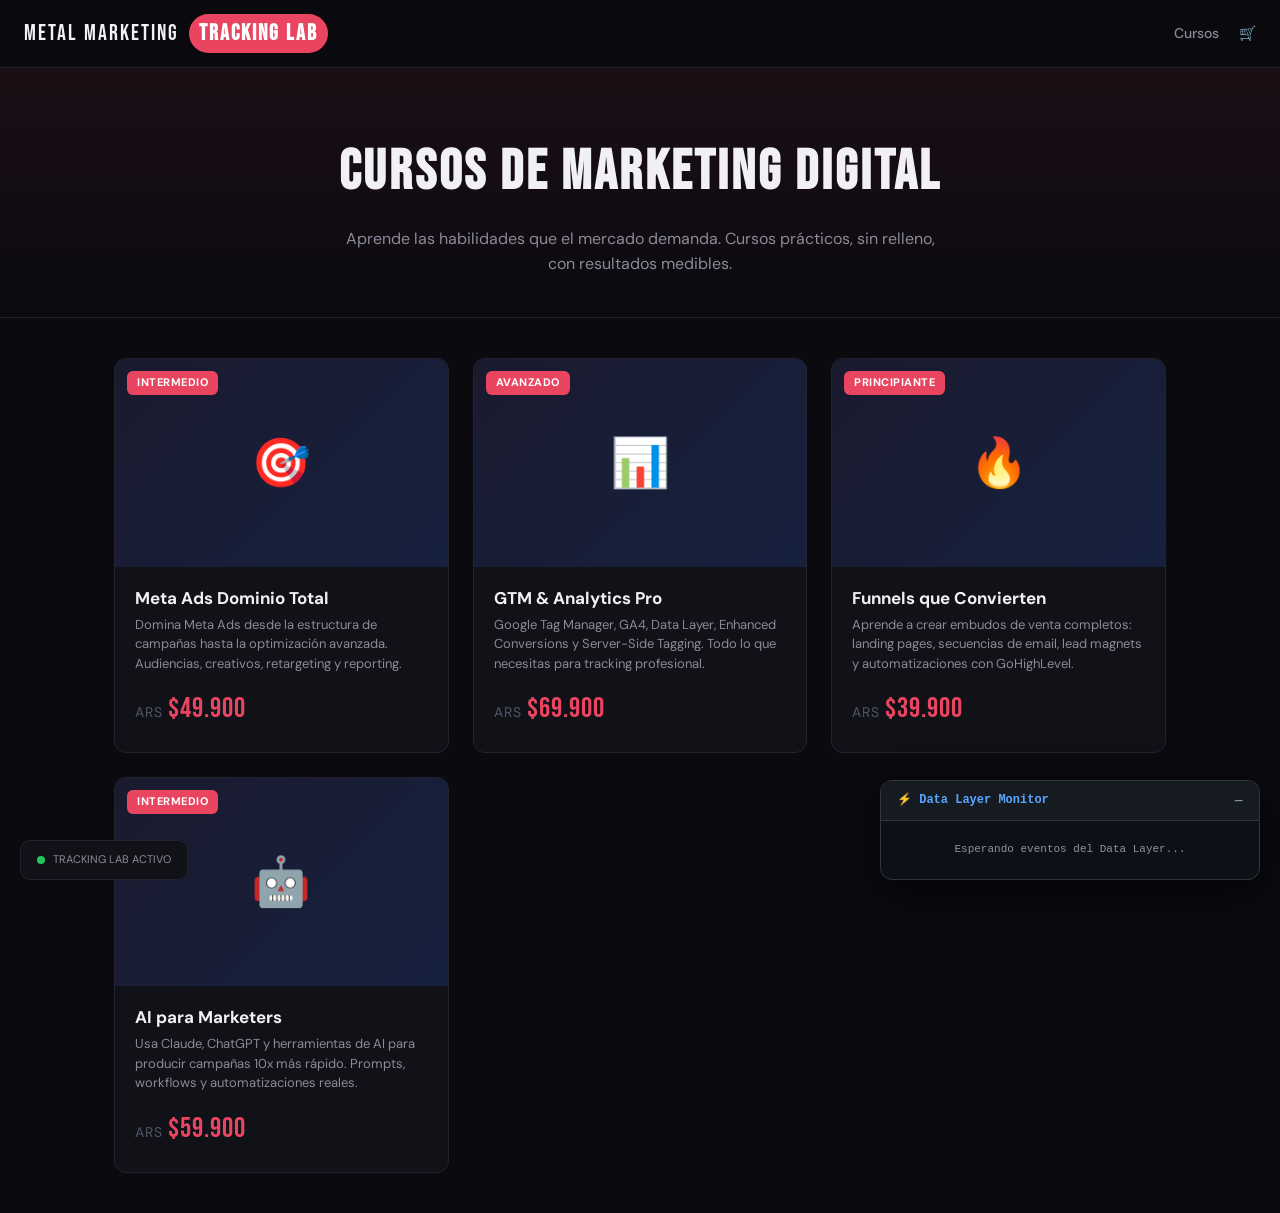
<file: cursos/index.html>
<!DOCTYPE html>
<html lang="es">
<head>
  <meta charset="UTF-8">
  <meta name="viewport" content="width=device-width, initial-scale=1.0">
  <title>Cursos de Marketing Digital | Metal Marketing - Tracking Lab</title>
  <link rel="stylesheet" href="styles.css">
  <!-- 
    ==========================================
    AQUÍ VA EL SNIPPET DE GTM (cuando lo tengas)
    
    Reemplaza GTM-XXXXXXX con tu container ID.
    Este script debe ir lo más arriba posible
    en el <head> para que GTM capture todo.
    ==========================================
  -->
  <!--
  <script>(function(w,d,s,l,i){w[l]=w[l]||[];w[l].push({'gtm.start':
  new Date().getTime(),event:'gtm.js'});var f=d.getElementsByTagName(s)[0],
  j=d.createElement(s),dl=l!='dataLayer'?'&l='+l:'';j.async=true;j.src=
  'https://www.googletagmanager.com/gtm.js?id='+i+dl;f.parentNode.insertBefore(j,f);
  })(window,document,'script','dataLayer','GTM-XXXXXXX');</script>
  -->
</head>
  <!-- Google Tag Manager -->
<script>(function(w,d,s,l,i){w[l]=w[l]||[];w[l].push({'gtm.start':
new Date().getTime(),event:'gtm.js'});var f=d.getElementsByTagName(s)[0],
j=d.createElement(s),dl=l!='dataLayer'?'&l='+l:'';j.async=true;j.src=
'https://www.googletagmanager.com/gtm.js?id='+i+dl;f.parentNode.insertBefore(j,f);
})(window,document,'script','dataLayer','GTM-TBTWVTJF');</script>
<!-- End Google Tag Manager →

<body>
  <!-- Google Tag Manager (noscript) -->
<noscript><iframe src="https://www.googletagmanager.com/ns.html?id=GTM-TBTWVTJF"
height="0" width="0" style="display:none;visibility:hidden"></iframe></noscript>
<!-- End Google Tag Manager (noscript) -->

  <!--
    ==========================================
    noscript de GTM (cuando lo tengas)
    ==========================================
  -->
  <!--
  <noscript><iframe src="https://www.googletagmanager.com/ns.html?id=GTM-XXXXXXX"
  height="0" width="0" style="display:none;visibility:hidden"></iframe></noscript>
  -->

  <nav class="nav">
    <a href="index.html" class="nav-brand">
      <span>METAL MARKETING</span>
      <span class="nav-badge">Tracking Lab</span>
    </a>
    <div class="nav-links">
      <a href="index.html">Cursos</a>
      <a href="carrito.html" class="cart-icon">
        🛒 <span class="cart-count" style="display:none">0</span>
      </a>
    </div>
  </nav>

  <div class="page-hero">
    <h1>CURSOS DE MARKETING DIGITAL</h1>
    <p>Aprende las habilidades que el mercado demanda. Cursos prácticos, sin relleno, con resultados medibles.</p>
  </div>

  <div class="container">
    <div class="product-grid" id="product-grid">
      <!-- Products rendered by JS -->
    </div>
  </div>

  <script src="tracking-lab.js"></script>
  <script>
    // ==========================================
    // RENDER PRODUCT CARDS
    // ==========================================
    const grid = document.getElementById('product-grid');
    
    PRODUCTS.forEach((product, index) => {
      const card = document.createElement('a');
      card.href = `producto.html?id=${product.item_id}`;
      card.className = 'product-card';
      card.innerHTML = `
        <div class="product-img">
          ${product.emoji}
          <span class="level-badge">${product.level}</span>
        </div>
        <div class="product-info">
          <h3>${product.item_name}</h3>
          <p class="desc">${product.description}</p>
          <div class="product-meta">
            <span class="product-price">
              <span class="currency">ARS</span> $${formatPrice(product.price)}
            </span>
          </div>
        </div>
      `;
      
      // Track click on product (select_item)
      card.addEventListener('click', () => {
        pushToDataLayer({
          event: "select_item",
          ecommerce: {
            item_list_id: "cursos_marketing",
            item_list_name: "Cursos de Marketing Digital",
            items: [formatItem(product, index)]
          }
        });
      });
      
      grid.appendChild(card);
    });

    // ==========================================
    // DATA LAYER: view_item_list
    // Este evento se dispara cuando la página
    // de catálogo se carga. Le dice a GA4 que
    // el usuario vio esta lista de productos.
    // ==========================================
    trackViewItemList(PRODUCTS, "Cursos de Marketing Digital");
  </script>
</body>
</html>
</file>
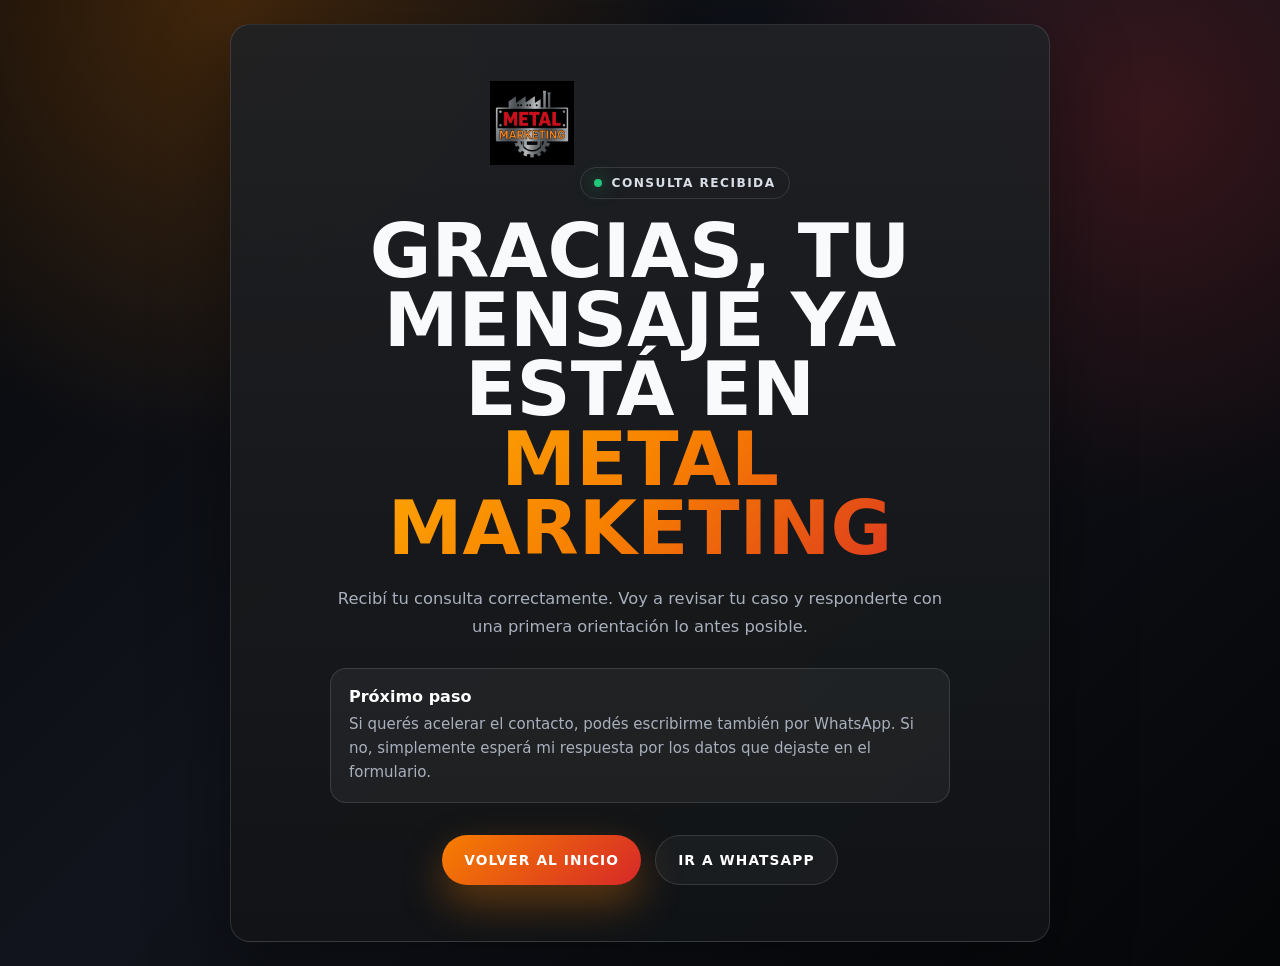
<file: gracias-contacto.html>
<!DOCTYPE html>
<html lang="es">
<head>
  <!-- Google Tag Manager -->
  <script>
    (function(w,d,s,l,i){w[l]=w[l]||[];w[l].push({'gtm.start':
    new Date().getTime(),event:'gtm.js'});var f=d.getElementsByTagName(s)[0],
    j=d.createElement(s),dl=l!='dataLayer'?'&l='+l:'';j.async=true;j.src=
    'https://www.googletagmanager.com/gtm.js?id='+i+dl;f.parentNode.insertBefore(j,f);
    })(window,document,'script','dataLayer','GTM-TBTWVTJF');
  </script>
  <!-- End Google Tag Manager -->

  <script>
    window.dataLayer = window.dataLayer || [];
    window.dataLayer.push({
      event: "thank_you_page_view",
      page_type: "thank_you",
      conversion_name: "lead_contacto"
    });
  </script>

  <meta charset="UTF-8" />
  <meta name="viewport" content="width=device-width, initial-scale=1.0" />

  <title>Gracias por contactarte | Metal Marketing</title>
  <meta name="description" content="Gracias por contactarte con Metal Marketing. Recibimos tu consulta." />
  <link rel="icon" type="image/png" sizes="32x32" href="./assets/images/favicon-metal-marketing.png">

  <style>
    :root {
      --red: #d62828;
      --orange: #f77f00;
      --amber: #ffb703;
      --black: #050608;
      --muted: #a9b0bd;
      --text: #f8fafc;
      --line: rgba(255, 255, 255, 0.12);
      --radius: 20px;
      --shadow: 0 24px 80px rgba(0, 0, 0, 0.38);
    }

    * {
      box-sizing: border-box;
      margin: 0;
      padding: 0;
    }

    body {
      min-height: 100vh;
      display: grid;
      place-items: center;
      padding: 24px;
      font-family: Inter, system-ui, -apple-system, BlinkMacSystemFont, "Segoe UI", sans-serif;
      background:
        radial-gradient(circle at 18% 0%, rgba(247, 127, 0, 0.24), transparent 32%),
        radial-gradient(circle at 90% 12%, rgba(214, 40, 40, 0.2), transparent 28%),
        linear-gradient(135deg, #07080b 0%, #11141c 45%, #050608 100%);
      color: var(--text);
    }

    .thankyou {
      width: min(100%, 820px);
      border: 1px solid var(--line);
      border-radius: var(--radius);
      background:
        linear-gradient(180deg, rgba(255, 255, 255, 0.09), rgba(255, 255, 255, 0.035)),
        rgba(8, 10, 14, 0.92);
      box-shadow: var(--shadow);
      padding: clamp(28px, 6vw, 56px);
      text-align: center;
    }

    .logo {
      width: 84px;
      height: auto;
      margin: 0 auto 22px;
    }

    .eyebrow {
      display: inline-flex;
      align-items: center;
      gap: 10px;
      margin-bottom: 18px;
      padding: 8px 13px;
      border: 1px solid var(--line);
      border-radius: 999px;
      color: #d8dde6;
      font-size: 0.76rem;
      font-weight: 800;
      letter-spacing: 0.12em;
      text-transform: uppercase;
    }

    .eyebrow::before {
      content: "";
      width: 8px;
      height: 8px;
      border-radius: 999px;
      background: #20c77a;
      box-shadow: 0 0 18px rgba(32, 199, 122, 0.8);
    }

    h1 {
      max-width: 720px;
      margin: 0 auto;
      font-size: clamp(2.5rem, 7vw, 4.7rem);
      line-height: 0.92;
      letter-spacing: 0;
      text-transform: uppercase;
    }

    h1 span {
      display: inline-block;
      background: linear-gradient(135deg, var(--amber), var(--orange), var(--red));
      -webkit-background-clip: text;
      background-clip: text;
      color: transparent;
    }

    p {
      max-width: 620px;
      margin: 22px auto 0;
      color: var(--muted);
      font-size: 1.02rem;
      line-height: 1.7;
    }

    .next-box {
      margin: 28px auto 0;
      max-width: 620px;
      border: 1px solid var(--line);
      border-radius: 16px;
      background: rgba(255, 255, 255, 0.05);
      padding: 18px;
      text-align: left;
    }

    .next-box strong {
      display: block;
      color: #fff;
      margin-bottom: 6px;
    }

    .next-box span {
      color: var(--muted);
      font-size: 0.94rem;
      line-height: 1.6;
    }

    .actions {
      margin-top: 32px;
      display: flex;
      flex-wrap: wrap;
      gap: 14px;
      justify-content: center;
    }

    .btn {
      display: inline-flex;
      align-items: center;
      justify-content: center;
      min-height: 50px;
      padding: 0 22px;
      border-radius: 999px;
      text-decoration: none;
      font-size: 0.86rem;
      font-weight: 800;
      letter-spacing: 0.08em;
      text-transform: uppercase;
      transition: transform 0.2s ease, border-color 0.2s ease;
    }

    .btn:hover {
      transform: translateY(-2px);
    }

    .btn-primary {
      background: linear-gradient(135deg, var(--orange), var(--red));
      color: #fff;
      box-shadow: 0 18px 42px rgba(247, 127, 0, 0.34);
    }

    .btn-outline {
      border: 1px solid var(--line);
      color: #fff;
      background: rgba(255, 255, 255, 0.04);
    }

    @media (max-width: 620px) {
      .actions {
        flex-direction: column;
      }

      .btn {
        width: 100%;
      }
    }
  </style>
</head>

<body>
  <!-- Google Tag Manager (noscript) -->
  <noscript>
    <iframe src="https://www.googletagmanager.com/ns.html?id=GTM-TBTWVTJF" height="0" width="0" style="display:none;visibility:hidden"></iframe>
  </noscript>
  <!-- End Google Tag Manager (noscript) -->

  <main class="thankyou">
    <img class="logo" src="./assets/images/logo-metal-marketing.png" alt="Metal Marketing Logo">

    <div class="eyebrow">Consulta recibida</div>

    <h1>Gracias, tu mensaje ya está en <span>Metal Marketing</span></h1>

    <p>
      Recibí tu consulta correctamente. Voy a revisar tu caso y responderte con una primera orientación lo antes posible.
    </p>

    <div class="next-box">
      <strong>Próximo paso</strong>
      <span>
        Si querés acelerar el contacto, podés escribirme también por WhatsApp. Si no, simplemente esperá mi respuesta por los datos que dejaste en el formulario.
      </span>
    </div>

    <div class="actions">
      <a class="btn btn-primary" href="https://metalmarketing.online/">Volver al inicio</a>
      <a class="btn btn-outline js-whatsapp" href="https://wa.me/5493515310015?text=Hola%20Metal%20Marketing%2C%20acabo%20de%20enviar%20el%20formulario%20y%20quer%C3%ADa%20hablar%20por%20ac%C3%A1%20tambi%C3%A9n." target="_blank" rel="noopener noreferrer">
        Ir a WhatsApp
      </a>
    </div>
  </main>

  <script>
    window.dataLayer = window.dataLayer || [];

    document.querySelectorAll(".js-whatsapp").forEach((link) => {
      link.addEventListener("click", () => {
        window.dataLayer.push({
          event: "whatsapp_click",
          click_text: link.textContent.trim(),
          click_url: link.href,
          page_type: "thank_you"
        });
      });
    });
  </script>
</body>
</html>
</file>
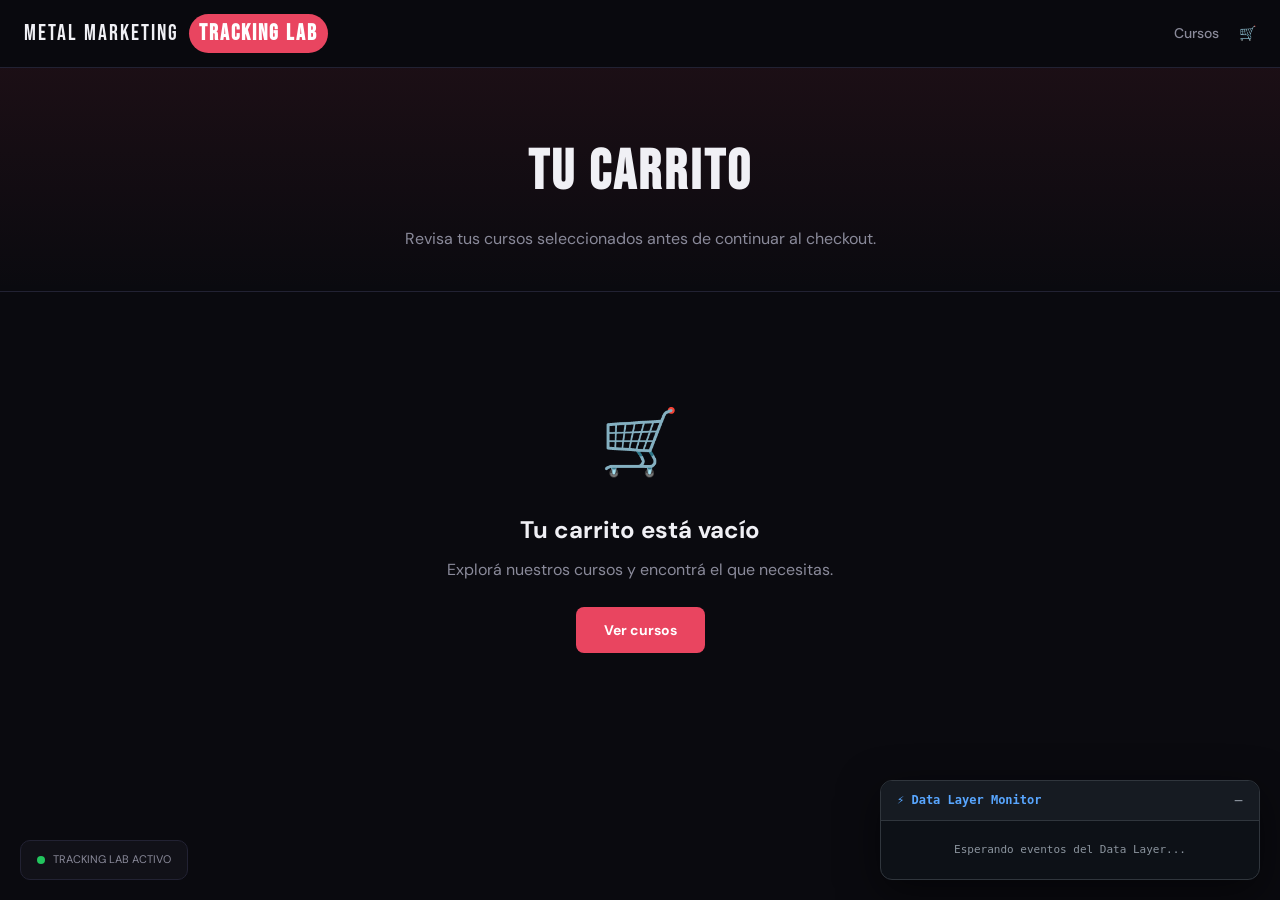
<file: cursos/carrito.html>
<!DOCTYPE html>
<html lang="es">
<head>
  <meta charset="UTF-8">
  <meta name="viewport" content="width=device-width, initial-scale=1.0">
  <title>Carrito | Metal Marketing - Tracking Lab</title>
  <link rel="stylesheet" href="styles.css">
</head>
<body>
  <nav class="nav">
    <a href="index.html" class="nav-brand">
      <span>METAL MARKETING</span>
      <span class="nav-badge">Tracking Lab</span>
    </a>
    <div class="nav-links">
      <a href="index.html">Cursos</a>
      <a href="carrito.html" class="cart-icon">
        🛒 <span class="cart-count" style="display:none">0</span>
      </a>
    </div>
  </nav>

  <div class="page-hero">
    <h1>TU CARRITO</h1>
    <p>Revisa tus cursos seleccionados antes de continuar al checkout.</p>
  </div>

  <div class="container">
    <div id="cart-content">
      <!-- Rendered by JS -->
    </div>
  </div>

  <script src="tracking-lab.js"></script>
  <script>
    function renderCart() {
      const cart = getCart();
      const container = document.getElementById('cart-content');

      if (cart.length === 0) {
        container.innerHTML = `
          <div style="text-align:center;padding:60px 24px;">
            <span style="font-size:64px;">🛒</span>
            <h2 style="margin-top:16px;">Tu carrito está vacío</h2>
            <p style="color:var(--text-secondary);margin-top:8px;">Explorá nuestros cursos y encontrá el que necesitas.</p>
            <a href="index.html" class="btn btn-primary" style="margin-top:24px;">Ver cursos</a>
          </div>
        `;
        return;
      }

      const total = getCartTotal();
      
      container.innerHTML = `
        <div style="display:grid;grid-template-columns:1fr 360px;gap:32px;align-items:start;">
          <div id="cart-items">
            ${cart.map(item => `
              <div class="cart-item" id="cart-item-${item.item_id}">
                <div class="cart-item-img">${item.emoji}</div>
                <div class="cart-item-info">
                  <h3>${item.item_name}</h3>
                  <span style="color:var(--text-muted);font-size:12px;">${item.item_category2} · ${item.level}</span>
                  <div class="cart-item-price" style="margin-top:4px;">
                    <span style="font-size:12px;color:var(--text-muted);font-family:var(--font-body);">ARS</span>
                    $${formatPrice(item.price)}
                  </div>
                </div>
                <button class="cart-remove" onclick="handleRemove('${item.item_id}')">✕ Quitar</button>
              </div>
            `).join('')}
          </div>
          <div class="cart-summary">
            <h3>RESUMEN</h3>
            <div class="summary-row">
              <span>Subtotal (${cart.length} curso${cart.length > 1 ? 's' : ''})</span>
              <span>$${formatPrice(total)}</span>
            </div>
            <div class="summary-row">
              <span>Envío</span>
              <span style="color:var(--success);">Digital - Gratis</span>
            </div>
            <div class="summary-row total">
              <span>Total</span>
              <span class="amount">$${formatPrice(total)}</span>
            </div>
            <a href="checkout.html" class="btn btn-primary btn-block btn-lg" style="margin-top:20px;" onclick="handleCheckout()">
              Continuar al checkout →
            </a>
            <a href="index.html" style="display:block;text-align:center;margin-top:12px;color:var(--text-secondary);font-size:13px;text-decoration:none;">
              ← Seguir comprando
            </a>
          </div>
        </div>
      `;
    }

    function handleRemove(productId) {
      const el = document.getElementById(`cart-item-${productId}`);
      if (el) {
        el.style.opacity = '0';
        el.style.transform = 'translateX(-20px)';
        el.style.transition = 'all 0.3s ease';
      }
      setTimeout(() => {
        removeFromCart(productId);
        renderCart();
        showNotification('Producto eliminado del carrito');
      }, 300);
    }

    function handleCheckout() {
      // ==========================================
      // DATA LAYER: begin_checkout
      // Este evento se dispara cuando el usuario
      // hace click en "Continuar al checkout".
      // Es una señal de MUY alta intención de compra.
      // ==========================================
      trackBeginCheckout();
    }

    // Initial render
    renderCart();

    // ==========================================
    // DATA LAYER: view_cart
    // Se dispara al cargar la página del carrito.
    // Sirve para medir cuántos usuarios llegan
    // al carrito vs cuántos pasan a checkout.
    // ==========================================
    trackViewCart();
  </script>
</body>
</html>
</file>
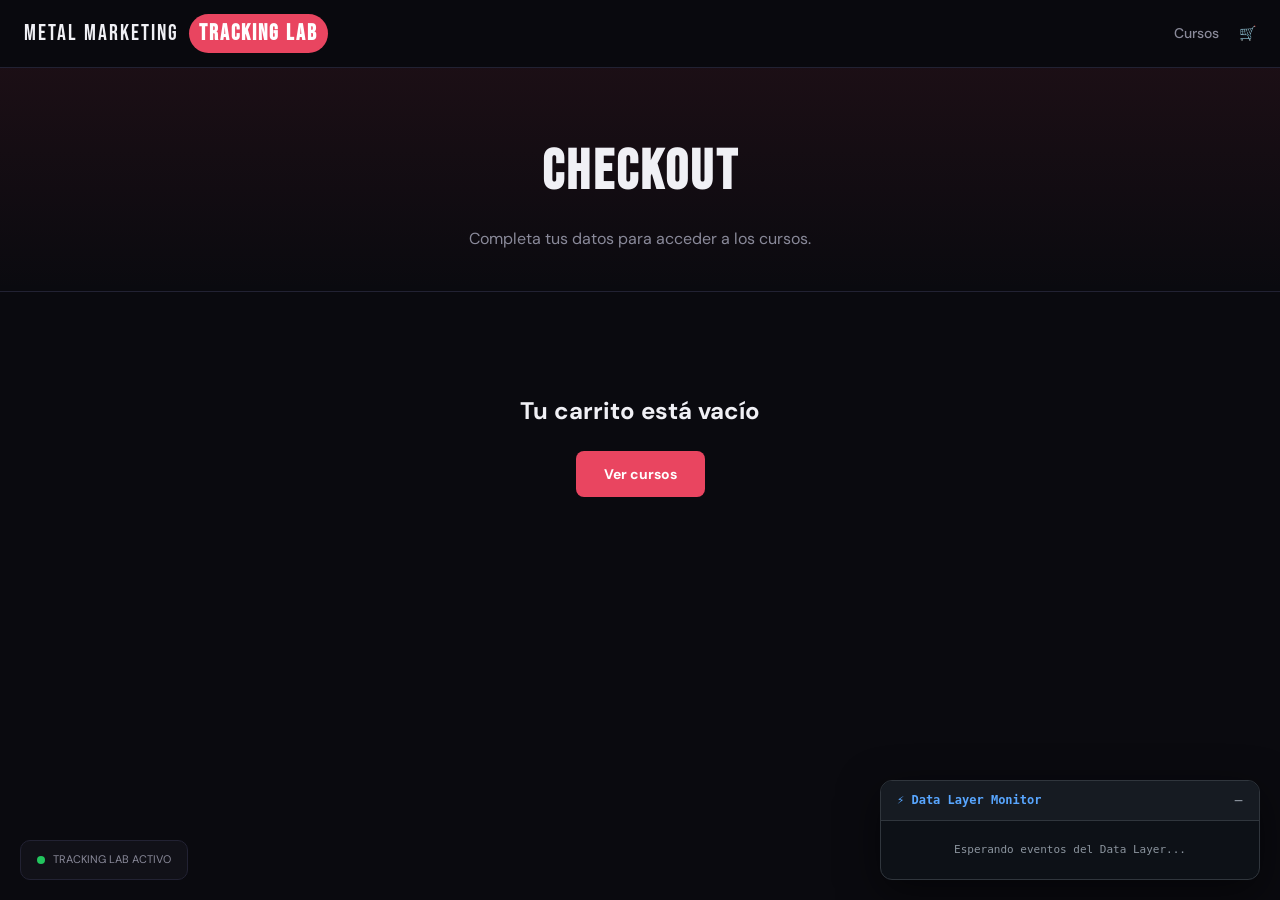
<file: cursos/checkout.html>
<!DOCTYPE html>
<html lang="es">
<head>
  <meta charset="UTF-8">
  <meta name="viewport" content="width=device-width, initial-scale=1.0">
  <title>Checkout | Metal Marketing - Tracking Lab</title>
  <link rel="stylesheet" href="styles.css">
</head>
<body>
  <nav class="nav">
    <a href="index.html" class="nav-brand">
      <span>METAL MARKETING</span>
      <span class="nav-badge">Tracking Lab</span>
    </a>
    <div class="nav-links">
      <a href="index.html">Cursos</a>
      <a href="carrito.html" class="cart-icon">
        🛒 <span class="cart-count" style="display:none">0</span>
      </a>
    </div>
  </nav>

  <div class="page-hero">
    <h1>CHECKOUT</h1>
    <p>Completa tus datos para acceder a los cursos.</p>
  </div>

  <div class="container">
    <div id="checkout-content">
      <!-- Rendered by JS -->
    </div>
  </div>

  <script src="tracking-lab.js"></script>
  <script>
    const cart = getCart();
    const total = getCartTotal();

    if (cart.length === 0) {
      document.getElementById('checkout-content').innerHTML = `
        <div style="text-align:center;padding:60px;">
          <h2>Tu carrito está vacío</h2>
          <a href="index.html" class="btn btn-primary" style="margin-top:20px;">Ver cursos</a>
        </div>
      `;
    } else {
      document.getElementById('checkout-content').innerHTML = `
        <div class="checkout-grid">
          <div>
            <!-- CONTACT INFO -->
            <div class="form-section" id="section-contact">
              <h3>DATOS DE CONTACTO</h3>
              <div class="form-group">
                <label>Email</label>
                <input type="email" id="email" placeholder="tu@email.com">
              </div>
              <div class="form-row">
                <div class="form-group">
                  <label>Nombre</label>
                  <input type="text" id="first_name" placeholder="Juan">
                </div>
                <div class="form-group">
                  <label>Apellido</label>
                  <input type="text" id="last_name" placeholder="Pérez">
                </div>
              </div>
              <div class="form-group">
                <label>Teléfono</label>
                <input type="tel" id="phone" placeholder="+54 9 11 5555-1234">
              </div>
              <button class="btn btn-primary" onclick="handleShippingInfo()" style="margin-top:8px;">
                Confirmar datos →
              </button>
            </div>

            <!-- PAYMENT INFO -->
            <div class="form-section" id="section-payment" style="opacity:0.4;pointer-events:none;">
              <h3>MÉTODO DE PAGO</h3>
              <div style="display:flex;gap:8px;margin-bottom:16px;">
                <button class="btn btn-secondary payment-option" data-method="Tarjeta de crédito" onclick="selectPayment(this)" style="flex:1;">
                  💳 Tarjeta de crédito
                </button>
                <button class="btn btn-secondary payment-option" data-method="Transferencia" onclick="selectPayment(this)" style="flex:1;">
                  🏦 Transferencia
                </button>
              </div>
              <div id="card-fields" style="display:none;">
                <div class="form-group">
                  <label>Número de tarjeta</label>
                  <input type="text" placeholder="1234 5678 9012 3456" maxlength="19">
                </div>
                <div class="form-row">
                  <div class="form-group">
                    <label>Vencimiento</label>
                    <input type="text" placeholder="MM/AA" maxlength="5">
                  </div>
                  <div class="form-group">
                    <label>CVV</label>
                    <input type="text" placeholder="123" maxlength="4">
                  </div>
                </div>
              </div>
              <div id="transfer-fields" style="display:none;">
                <div style="background:var(--bg-primary);border:1px solid var(--border);border-radius:8px;padding:16px;margin-top:8px;">
                  <p style="font-size:13px;color:var(--text-secondary);margin-bottom:8px;">Transferí a esta cuenta:</p>
                  <p style="font-size:14px;font-weight:600;">CBU: 0000003100099999999999</p>
                  <p style="font-size:14px;font-weight:600;">Alias: METAL.CURSOS.ARS</p>
                  <p style="font-size:12px;color:var(--text-muted);margin-top:8px;">Simulación - no es una cuenta real</p>
                </div>
              </div>
              <button class="btn btn-primary btn-block btn-lg" onclick="handlePurchase()" style="margin-top:20px;" id="buy-button" disabled>
                🔒 Confirmar compra — $${formatPrice(total)} ARS
              </button>
            </div>

            <!-- DATA LAYER INFO BOX -->
            <div style="background:var(--bg-card);border:1px solid var(--border);border-radius:12px;padding:20px;margin-top:20px;">
              <h4 style="color:var(--accent);font-size:13px;font-weight:700;letter-spacing:1px;margin-bottom:10px;">
                ⚡ TRACKING EN ESTA PÁGINA
              </h4>
              <div style="font-size:13px;color:var(--text-secondary);line-height:1.8;">
                <div>✓ <strong>begin_checkout</strong> — se disparó al llegar aquí (desde el carrito)</div>
                <div>⏳ <strong>add_shipping_info</strong> — se dispara al confirmar datos de contacto</div>
                <div>⏳ <strong>add_payment_info</strong> — se dispara al seleccionar método de pago</div>
                <div>⏳ <strong>purchase</strong> — se dispara al confirmar la compra</div>
              </div>
              <p style="font-size:11px;color:var(--text-muted);margin-top:12px;">
                Observa el Data Layer Monitor (abajo a la derecha) para ver cada evento en tiempo real.
              </p>
            </div>
          </div>

          <!-- ORDER SUMMARY -->
          <div class="cart-summary">
            <h3>TU ORDEN</h3>
            ${cart.map(item => `
              <div style="display:flex;align-items:center;gap:12px;padding:10px 0;border-bottom:1px solid var(--border);">
                <span style="font-size:24px;">${item.emoji}</span>
                <div style="flex:1;">
                  <div style="font-size:13px;font-weight:600;">${item.item_name}</div>
                  <div style="font-size:11px;color:var(--text-muted);">${item.item_category2}</div>
                </div>
                <span style="font-family:var(--font-display);font-size:18px;color:var(--accent);">
                  $${formatPrice(item.price)}
                </span>
              </div>
            `).join('')}
            <div class="summary-row" style="margin-top:12px;">
              <span>Subtotal</span>
              <span>$${formatPrice(total)}</span>
            </div>
            <div class="summary-row">
              <span>Envío</span>
              <span style="color:var(--success);">Gratis</span>
            </div>
            <div class="summary-row total">
              <span>Total</span>
              <span class="amount">$${formatPrice(total)}</span>
            </div>
          </div>
        </div>
      `;
    }

    let selectedPayment = null;

    function handleShippingInfo() {
      const email = document.getElementById('email').value;
      const firstName = document.getElementById('first_name').value;
      const lastName = document.getElementById('last_name').value;

      if (!email || !firstName || !lastName) {
        showNotification('Completa todos los campos');
        return;
      }

      // ==========================================
      // DATA LAYER: add_shipping_info
      // El usuario completó sus datos de contacto.
      // En un ecommerce con envío físico, este
      // evento incluiría el shipping_tier
      // (ej: "Express", "Standard").
      // ==========================================
      trackAddShippingInfo();

      // Enable payment section
      const section = document.getElementById('section-payment');
      section.style.opacity = '1';
      section.style.pointerEvents = 'auto';
      section.scrollIntoView({ behavior: 'smooth', block: 'center' });

      // Visual feedback
      document.getElementById('section-contact').style.borderColor = 'var(--success)';
      showNotification('Datos confirmados ✓');

      // Update tracking info
      document.querySelector('[data-event="shipping"]')?.classList.add('done');
    }

    function selectPayment(btn) {
      // Reset all buttons
      document.querySelectorAll('.payment-option').forEach(b => {
        b.style.borderColor = 'var(--border)';
        b.style.color = 'var(--text-primary)';
      });

      // Highlight selected
      btn.style.borderColor = 'var(--accent)';
      btn.style.color = 'var(--accent)';
      selectedPayment = btn.dataset.method;

      // Show/hide fields
      document.getElementById('card-fields').style.display = 
        selectedPayment === 'Tarjeta de crédito' ? 'block' : 'none';
      document.getElementById('transfer-fields').style.display = 
        selectedPayment === 'Transferencia' ? 'block' : 'none';

      // Enable buy button
      document.getElementById('buy-button').disabled = false;

      // ==========================================
      // DATA LAYER: add_payment_info
      // El usuario seleccionó su método de pago.
      // Este evento incluye payment_type para que
      // GA4 pueda reportar qué métodos de pago
      // usan tus clientes.
      // ==========================================
      trackAddPaymentInfo(selectedPayment);
    }

    function handlePurchase() {
      if (!selectedPayment) {
        showNotification('Selecciona un método de pago');
        return;
      }

      const transactionId = generateTransactionId();

      // ==========================================
      // DATA LAYER: purchase
      // ¡LA CONVERSIÓN PRINCIPAL!
      // Este es el evento más importante de todo
      // el tracking. Incluye transaction_id único
      // para deduplicación.
      //
      // NOTA: En un ecommerce real, este evento
      // se dispararía en la THANK YOU PAGE después
      // de confirmarse el pago, NO en el checkout.
      // Aquí lo hacemos en el click para simplificar.
      // ==========================================
      trackPurchase(transactionId);

      // Save transaction data for thank you page
      localStorage.setItem('mm_last_order', JSON.stringify({
        transaction_id: transactionId,
        items: getCart(),
        total: getCartTotal(),
        payment: selectedPayment,
        date: new Date().toISOString()
      }));

      // Clear cart and redirect
      setTimeout(() => {
        clearCart();
        window.location.href = 'gracias.html';
      }, 1000);
    }
  </script>
</body>
</html>
</file>
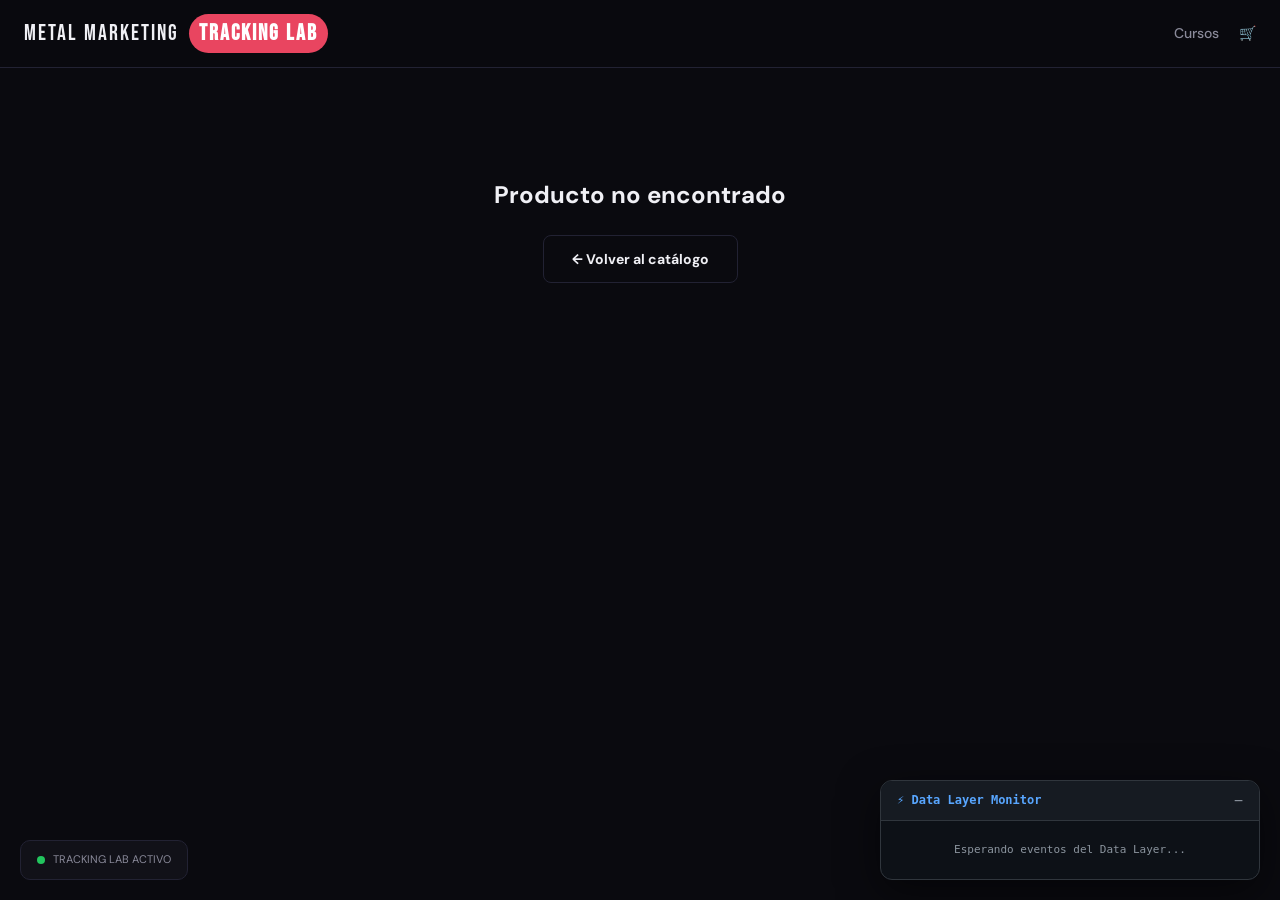
<file: cursos/producto.html>
<!DOCTYPE html>
<html lang="es">
<head>
  <meta charset="UTF-8">
  <meta name="viewport" content="width=device-width, initial-scale=1.0">
  <title>Detalle de Curso | Metal Marketing - Tracking Lab</title>
  <link rel="stylesheet" href="styles.css">
</head>
<body>
  <nav class="nav">
    <a href="index.html" class="nav-brand">
      <span>METAL MARKETING</span>
      <span class="nav-badge">Tracking Lab</span>
    </a>
    <div class="nav-links">
      <a href="index.html">Cursos</a>
      <a href="carrito.html" class="cart-icon">
        🛒 <span class="cart-count" style="display:none">0</span>
      </a>
    </div>
  </nav>

  <div class="container" style="padding-top: 48px;">
    <div id="product-detail">
      <!-- Rendered by JS -->
    </div>
  </div>

  <script src="tracking-lab.js"></script>
  <script>
    // Get product ID from URL
    const params = new URLSearchParams(window.location.search);
    const productId = params.get('id');
    const product = getProduct(productId);

    if (!product) {
      document.getElementById('product-detail').innerHTML = `
        <div style="text-align:center;padding:60px;">
          <h2>Producto no encontrado</h2>
          <a href="index.html" class="btn btn-secondary" style="margin-top:20px;">← Volver al catálogo</a>
        </div>
      `;
    } else {
      // Update page title
      document.title = `${product.item_name} | Metal Marketing`;

      // Render product detail
      document.getElementById('product-detail').innerHTML = `
        <a href="index.html" style="color:var(--text-secondary);text-decoration:none;font-size:14px;display:inline-block;margin-bottom:24px;">
          ← Volver al catálogo
        </a>
        <div class="product-detail">
          <div class="product-detail-img">
            ${product.emoji}
          </div>
          <div class="product-detail-info">
            <span style="background:var(--accent);color:#fff;padding:4px 12px;border-radius:6px;font-size:12px;font-weight:700;text-transform:uppercase;letter-spacing:0.5px;">
              ${product.level}
            </span>
            <h1 style="margin-top:12px;">${product.item_name}</h1>
            <p style="color:var(--text-secondary);font-size:15px;line-height:1.6;margin-top:8px;">
              ${product.description}
            </p>
            <div class="product-detail-price">
              <span class="currency">ARS</span> $${formatPrice(product.price)}
            </div>
            <ul class="product-features">
              ${product.features.map(f => `<li>${f}</li>`).join('')}
            </ul>
            <div style="display:flex;gap:12px;margin-top:24px;">
              <button class="btn btn-primary btn-lg" onclick="handleAddToCart('${product.item_id}')">
                🛒 Agregar al carrito
              </button>
              <a href="index.html" class="btn btn-secondary btn-lg">
                Ver más cursos
              </a>
            </div>
            <div style="margin-top:20px;padding:14px;background:var(--bg-card);border:1px solid var(--border);border-radius:8px;">
              <div style="display:flex;align-items:center;gap:8px;">
                <span style="color:var(--success);font-size:18px;">✓</span>
                <span style="font-size:13px;color:var(--text-secondary);">Acceso inmediato después de la compra</span>
              </div>
              <div style="display:flex;align-items:center;gap:8px;margin-top:6px;">
                <span style="color:var(--success);font-size:18px;">✓</span>
                <span style="font-size:13px;color:var(--text-secondary);">Garantía de devolución 30 días</span>
              </div>
            </div>
          </div>
        </div>
      `;

      // ==========================================
      // DATA LAYER: view_item
      // Se dispara al cargar la página de producto.
      // GA4 necesita este evento para:
      // - Reportes de productos más vistos
      // - Calcular view-to-cart rate
      // - Remarketing dinámico
      // ==========================================
      trackViewItem(product);
    }

    function handleAddToCart(id) {
      addToCart(id);
      // After adding, show option to go to cart
      const btn = event.target;
      btn.textContent = '✓ Agregado';
      btn.style.background = 'var(--success)';
      setTimeout(() => {
        btn.innerHTML = '🛒 Agregado — <a href="carrito.html" style="color:#fff;text-decoration:underline;">Ver carrito</a>';
      }, 500);
    }
  </script>
</body>
</html>
</file>
<file: cursos/styles.css>
/* ============================================
   METAL MARKETING - ECOMMERCE TRACKING LAB
   Shared styles matching the main site aesthetic
   ============================================ */

@import url('https://fonts.googleapis.com/css2?family=Bebas+Neue&family=DM+Sans:wght@400;500;600;700&display=swap');

:root {
  --bg-primary: #0a0a0f;
  --bg-card: #111118;
  --bg-card-hover: #1a1a24;
  --accent: #e94560;
  --accent-glow: rgba(233, 69, 96, 0.15);
  --text-primary: #f0f0f5;
  --text-secondary: #8a8a9a;
  --text-muted: #55556a;
  --border: #222233;
  --success: #22c55e;
  --warning: #f59e0b;
  --font-display: 'Bebas Neue', sans-serif;
  --font-body: 'DM Sans', sans-serif;
}

* { margin: 0; padding: 0; box-sizing: border-box; }

body {
  font-family: var(--font-body);
  background: var(--bg-primary);
  color: var(--text-primary);
  line-height: 1.6;
  min-height: 100vh;
}

/* NAV */
.nav {
  position: sticky;
  top: 0;
  z-index: 100;
  background: rgba(10, 10, 15, 0.92);
  backdrop-filter: blur(12px);
  border-bottom: 1px solid var(--border);
  padding: 14px 24px;
  display: flex;
  justify-content: space-between;
  align-items: center;
}

.nav-brand {
  display: flex;
  align-items: center;
  gap: 10px;
  text-decoration: none;
  color: var(--text-primary);
}

.nav-brand span {
  font-family: var(--font-display);
  font-size: 22px;
  letter-spacing: 2px;
}

.nav-badge {
  background: var(--accent);
  color: #fff;
  padding: 2px 10px;
  border-radius: 20px;
  font-size: 10px;
  font-weight: 700;
  letter-spacing: 1px;
  text-transform: uppercase;
}

.nav-links {
  display: flex;
  align-items: center;
  gap: 20px;
}

.nav-links a {
  color: var(--text-secondary);
  text-decoration: none;
  font-size: 14px;
  font-weight: 500;
  transition: color 0.2s;
}

.nav-links a:hover { color: var(--text-primary); }

.cart-icon {
  position: relative;
  cursor: pointer;
  font-size: 20px;
  text-decoration: none;
}

.cart-count {
  position: absolute;
  top: -8px;
  right: -10px;
  background: var(--accent);
  color: #fff;
  width: 18px;
  height: 18px;
  border-radius: 50%;
  display: flex;
  align-items: center;
  justify-content: center;
  font-size: 10px;
  font-weight: 700;
}

/* HERO SECTIONS */
.page-hero {
  padding: 60px 24px 40px;
  text-align: center;
  background: linear-gradient(180deg, rgba(233, 69, 96, 0.08) 0%, transparent 100%);
  border-bottom: 1px solid var(--border);
}

.page-hero h1 {
  font-family: var(--font-display);
  font-size: clamp(36px, 6vw, 56px);
  letter-spacing: 3px;
  margin-bottom: 8px;
}

.page-hero p {
  color: var(--text-secondary);
  max-width: 600px;
  margin: 0 auto;
  font-size: 16px;
}

/* CONTAINER */
.container {
  max-width: 1100px;
  margin: 0 auto;
  padding: 40px 24px;
}

/* PRODUCT GRID */
.product-grid {
  display: grid;
  grid-template-columns: repeat(auto-fill, minmax(260px, 1fr));
  gap: 24px;
}

.product-card {
  background: var(--bg-card);
  border: 1px solid var(--border);
  border-radius: 12px;
  overflow: hidden;
  transition: all 0.3s ease;
  cursor: pointer;
  text-decoration: none;
  color: inherit;
  display: block;
}

.product-card:hover {
  background: var(--bg-card-hover);
  border-color: var(--accent);
  transform: translateY(-4px);
  box-shadow: 0 12px 40px rgba(233, 69, 96, 0.1);
}

.product-img {
  width: 100%;
  aspect-ratio: 16/10;
  background: linear-gradient(135deg, #1a1a2e 0%, #16213e 100%);
  display: flex;
  align-items: center;
  justify-content: center;
  font-size: 48px;
  position: relative;
}

.product-img .level-badge {
  position: absolute;
  top: 12px;
  left: 12px;
  background: var(--accent);
  color: #fff;
  padding: 3px 10px;
  border-radius: 6px;
  font-size: 11px;
  font-weight: 700;
  text-transform: uppercase;
  letter-spacing: 0.5px;
}

.product-info {
  padding: 20px;
}

.product-info h3 {
  font-size: 17px;
  font-weight: 700;
  margin-bottom: 6px;
  line-height: 1.3;
}

.product-info .desc {
  color: var(--text-secondary);
  font-size: 13px;
  margin-bottom: 14px;
  line-height: 1.5;
}

.product-meta {
  display: flex;
  align-items: center;
  justify-content: space-between;
}

.product-price {
  font-family: var(--font-display);
  font-size: 28px;
  color: var(--accent);
  letter-spacing: 1px;
}

.product-price .currency {
  font-size: 14px;
  color: var(--text-muted);
  font-family: var(--font-body);
}

/* BUTTONS */
.btn {
  display: inline-flex;
  align-items: center;
  justify-content: center;
  gap: 8px;
  padding: 12px 28px;
  border-radius: 8px;
  font-size: 14px;
  font-weight: 700;
  cursor: pointer;
  transition: all 0.2s;
  text-decoration: none;
  border: none;
  font-family: var(--font-body);
}

.btn-primary {
  background: var(--accent);
  color: #fff;
}

.btn-primary:hover {
  background: #d63a54;
  transform: translateY(-1px);
  box-shadow: 0 6px 20px rgba(233, 69, 96, 0.3);
}

.btn-secondary {
  background: transparent;
  color: var(--text-primary);
  border: 1px solid var(--border);
}

.btn-secondary:hover {
  border-color: var(--accent);
  color: var(--accent);
}

.btn-success {
  background: var(--success);
  color: #fff;
}

.btn-lg {
  padding: 16px 36px;
  font-size: 16px;
}

.btn-block {
  width: 100%;
}

/* PRODUCT DETAIL */
.product-detail {
  display: grid;
  grid-template-columns: 1fr 1fr;
  gap: 48px;
  align-items: start;
}

.product-detail-img {
  aspect-ratio: 1;
  background: linear-gradient(135deg, #1a1a2e 0%, #16213e 100%);
  border-radius: 16px;
  display: flex;
  align-items: center;
  justify-content: center;
  font-size: 96px;
  border: 1px solid var(--border);
}

.product-detail-info h1 {
  font-size: 28px;
  font-weight: 700;
  margin-bottom: 8px;
  line-height: 1.3;
}

.product-detail-price {
  font-family: var(--font-display);
  font-size: 48px;
  color: var(--accent);
  letter-spacing: 2px;
  margin: 16px 0;
}

.product-detail-price .currency {
  font-size: 20px;
  color: var(--text-muted);
  font-family: var(--font-body);
}

.product-features {
  list-style: none;
  margin: 20px 0;
}

.product-features li {
  padding: 8px 0;
  color: var(--text-secondary);
  font-size: 14px;
  display: flex;
  align-items: center;
  gap: 10px;
}

.product-features li::before {
  content: "✓";
  color: var(--success);
  font-weight: 700;
}

/* CART */
.cart-item {
  display: flex;
  align-items: center;
  gap: 20px;
  padding: 20px;
  background: var(--bg-card);
  border: 1px solid var(--border);
  border-radius: 12px;
  margin-bottom: 12px;
}

.cart-item-img {
  width: 80px;
  height: 80px;
  background: linear-gradient(135deg, #1a1a2e 0%, #16213e 100%);
  border-radius: 10px;
  display: flex;
  align-items: center;
  justify-content: center;
  font-size: 32px;
  flex-shrink: 0;
}

.cart-item-info { flex: 1; }

.cart-item-info h3 {
  font-size: 15px;
  font-weight: 600;
  margin-bottom: 4px;
}

.cart-item-price {
  font-family: var(--font-display);
  font-size: 22px;
  color: var(--accent);
}

.cart-remove {
  background: none;
  border: 1px solid var(--border);
  color: var(--text-muted);
  padding: 6px 12px;
  border-radius: 6px;
  cursor: pointer;
  font-size: 12px;
  transition: all 0.2s;
}

.cart-remove:hover {
  border-color: #ef4444;
  color: #ef4444;
}

/* CART SUMMARY */
.cart-summary {
  background: var(--bg-card);
  border: 1px solid var(--border);
  border-radius: 12px;
  padding: 24px;
  position: sticky;
  top: 80px;
}

.cart-summary h3 {
  font-family: var(--font-display);
  font-size: 24px;
  letter-spacing: 2px;
  margin-bottom: 16px;
  padding-bottom: 16px;
  border-bottom: 1px solid var(--border);
}

.summary-row {
  display: flex;
  justify-content: space-between;
  padding: 8px 0;
  font-size: 14px;
}

.summary-row.total {
  font-size: 18px;
  font-weight: 700;
  padding-top: 16px;
  margin-top: 8px;
  border-top: 1px solid var(--border);
}

.summary-row.total .amount {
  color: var(--accent);
  font-family: var(--font-display);
  font-size: 28px;
}

/* CHECKOUT FORM */
.checkout-grid {
  display: grid;
  grid-template-columns: 1.2fr 0.8fr;
  gap: 40px;
  align-items: start;
}

.form-section {
  background: var(--bg-card);
  border: 1px solid var(--border);
  border-radius: 12px;
  padding: 28px;
  margin-bottom: 20px;
}

.form-section h3 {
  font-family: var(--font-display);
  font-size: 22px;
  letter-spacing: 2px;
  margin-bottom: 20px;
}

.form-group {
  margin-bottom: 16px;
}

.form-group label {
  display: block;
  font-size: 13px;
  font-weight: 600;
  color: var(--text-secondary);
  margin-bottom: 6px;
  text-transform: uppercase;
  letter-spacing: 0.5px;
}

.form-group input,
.form-group select {
  width: 100%;
  padding: 12px 16px;
  background: var(--bg-primary);
  border: 1px solid var(--border);
  border-radius: 8px;
  color: var(--text-primary);
  font-size: 14px;
  font-family: var(--font-body);
  transition: border-color 0.2s;
}

.form-group input:focus,
.form-group select:focus {
  outline: none;
  border-color: var(--accent);
}

.form-row {
  display: grid;
  grid-template-columns: 1fr 1fr;
  gap: 12px;
}

/* THANK YOU */
.thank-you-box {
  max-width: 600px;
  margin: 0 auto;
  text-align: center;
  padding: 60px 24px;
}

.thank-you-icon {
  width: 100px;
  height: 100px;
  background: rgba(34, 197, 94, 0.1);
  border: 2px solid var(--success);
  border-radius: 50%;
  display: flex;
  align-items: center;
  justify-content: center;
  font-size: 48px;
  margin: 0 auto 24px;
}

.order-details {
  background: var(--bg-card);
  border: 1px solid var(--border);
  border-radius: 12px;
  padding: 24px;
  margin-top: 24px;
  text-align: left;
}

.order-details h3 {
  font-family: var(--font-display);
  font-size: 20px;
  letter-spacing: 2px;
  margin-bottom: 16px;
  padding-bottom: 12px;
  border-bottom: 1px solid var(--border);
}

/* DATA LAYER MONITOR */
.dl-monitor {
  position: fixed;
  bottom: 20px;
  right: 20px;
  width: 380px;
  max-height: 400px;
  background: #0d1117;
  border: 1px solid #30363d;
  border-radius: 12px;
  overflow: hidden;
  z-index: 9999;
  font-family: 'Fira Code', 'SF Mono', monospace;
  box-shadow: 0 12px 40px rgba(0,0,0,0.5);
}

.dl-monitor-header {
  padding: 10px 16px;
  background: #161b22;
  border-bottom: 1px solid #30363d;
  display: flex;
  justify-content: space-between;
  align-items: center;
  cursor: pointer;
}

.dl-monitor-header span {
  color: #58a6ff;
  font-size: 12px;
  font-weight: 600;
}

.dl-monitor-toggle {
  color: #8b949e;
  background: none;
  border: none;
  cursor: pointer;
  font-size: 16px;
}

.dl-monitor-body {
  max-height: 340px;
  overflow-y: auto;
  padding: 12px;
}

.dl-event {
  padding: 8px 10px;
  margin-bottom: 6px;
  background: #161b22;
  border-radius: 6px;
  border-left: 3px solid #58a6ff;
}

.dl-event.ecommerce { border-left-color: #e94560; }

.dl-event-name {
  color: #e94560;
  font-size: 12px;
  font-weight: 700;
}

.dl-event-data {
  color: #8b949e;
  font-size: 11px;
  margin-top: 4px;
  white-space: pre-wrap;
  word-break: break-all;
}

/* TRACKING BADGE */
.tracking-badge {
  position: fixed;
  bottom: 20px;
  left: 20px;
  background: var(--bg-card);
  border: 1px solid var(--border);
  border-radius: 10px;
  padding: 10px 16px;
  z-index: 9999;
  display: flex;
  align-items: center;
  gap: 8px;
}

.tracking-badge .dot {
  width: 8px;
  height: 8px;
  background: var(--success);
  border-radius: 50%;
  animation: pulse 2s infinite;
}

.tracking-badge span {
  font-size: 11px;
  color: var(--text-secondary);
}

@keyframes pulse {
  0%, 100% { opacity: 1; }
  50% { opacity: 0.4; }
}

/* RESPONSIVE */
@media (max-width: 768px) {
  .product-detail { grid-template-columns: 1fr; gap: 24px; }
  .checkout-grid { grid-template-columns: 1fr; }
  .product-grid { grid-template-columns: 1fr; }
  .dl-monitor { width: calc(100% - 40px); right: 20px; }
  .nav-links { gap: 12px; }
}
</file>
